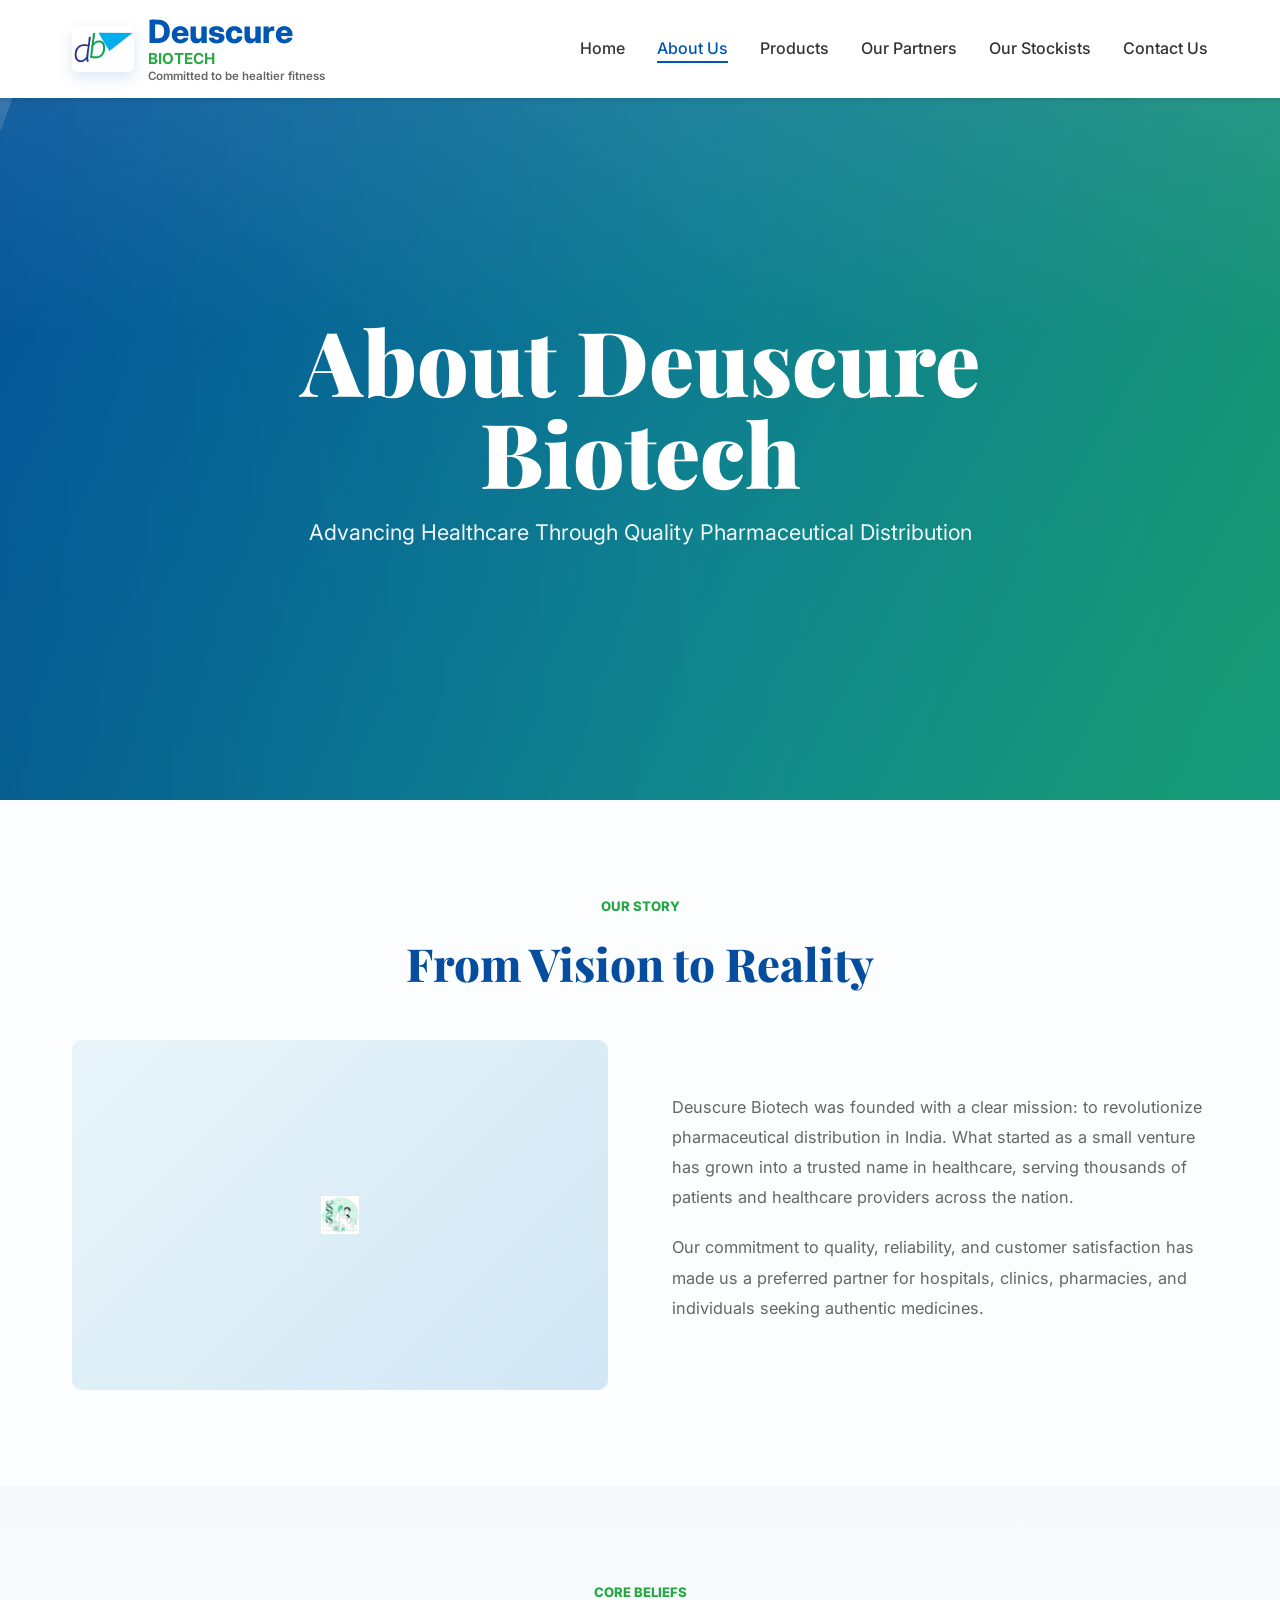
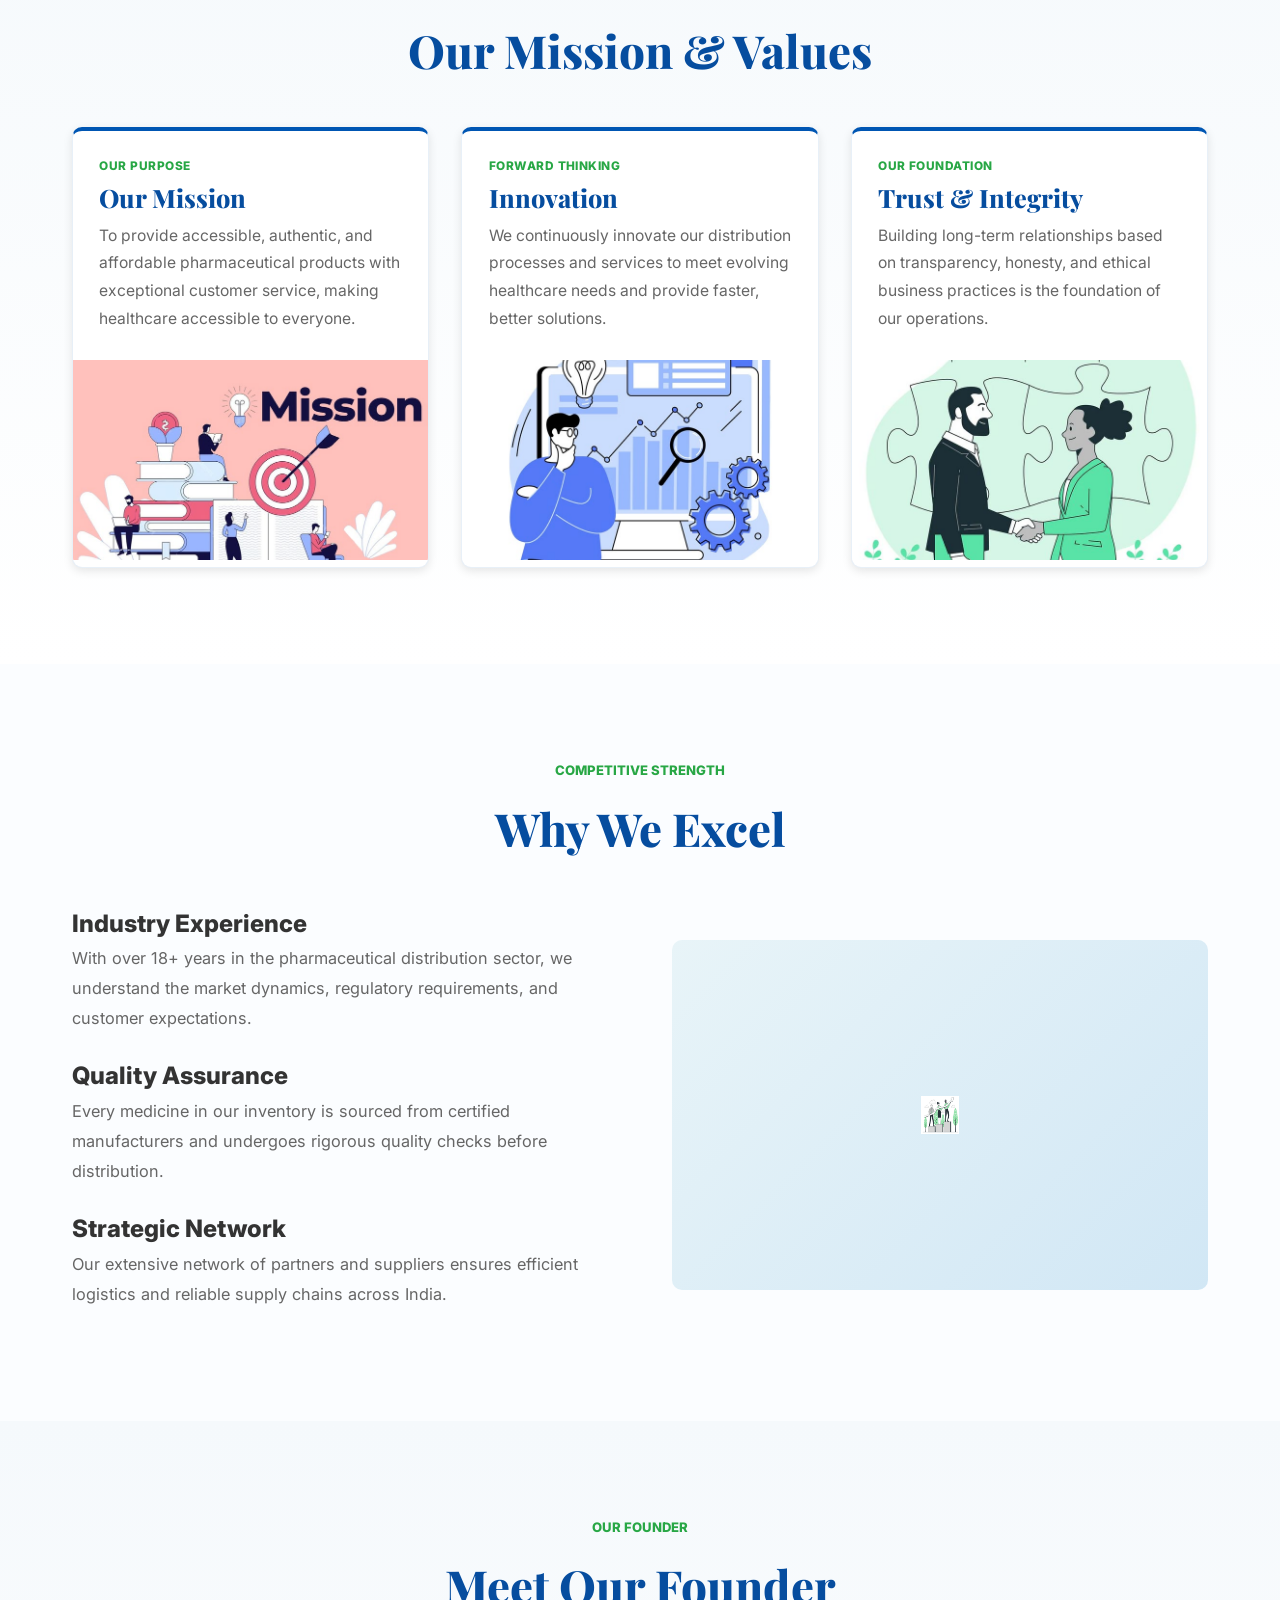
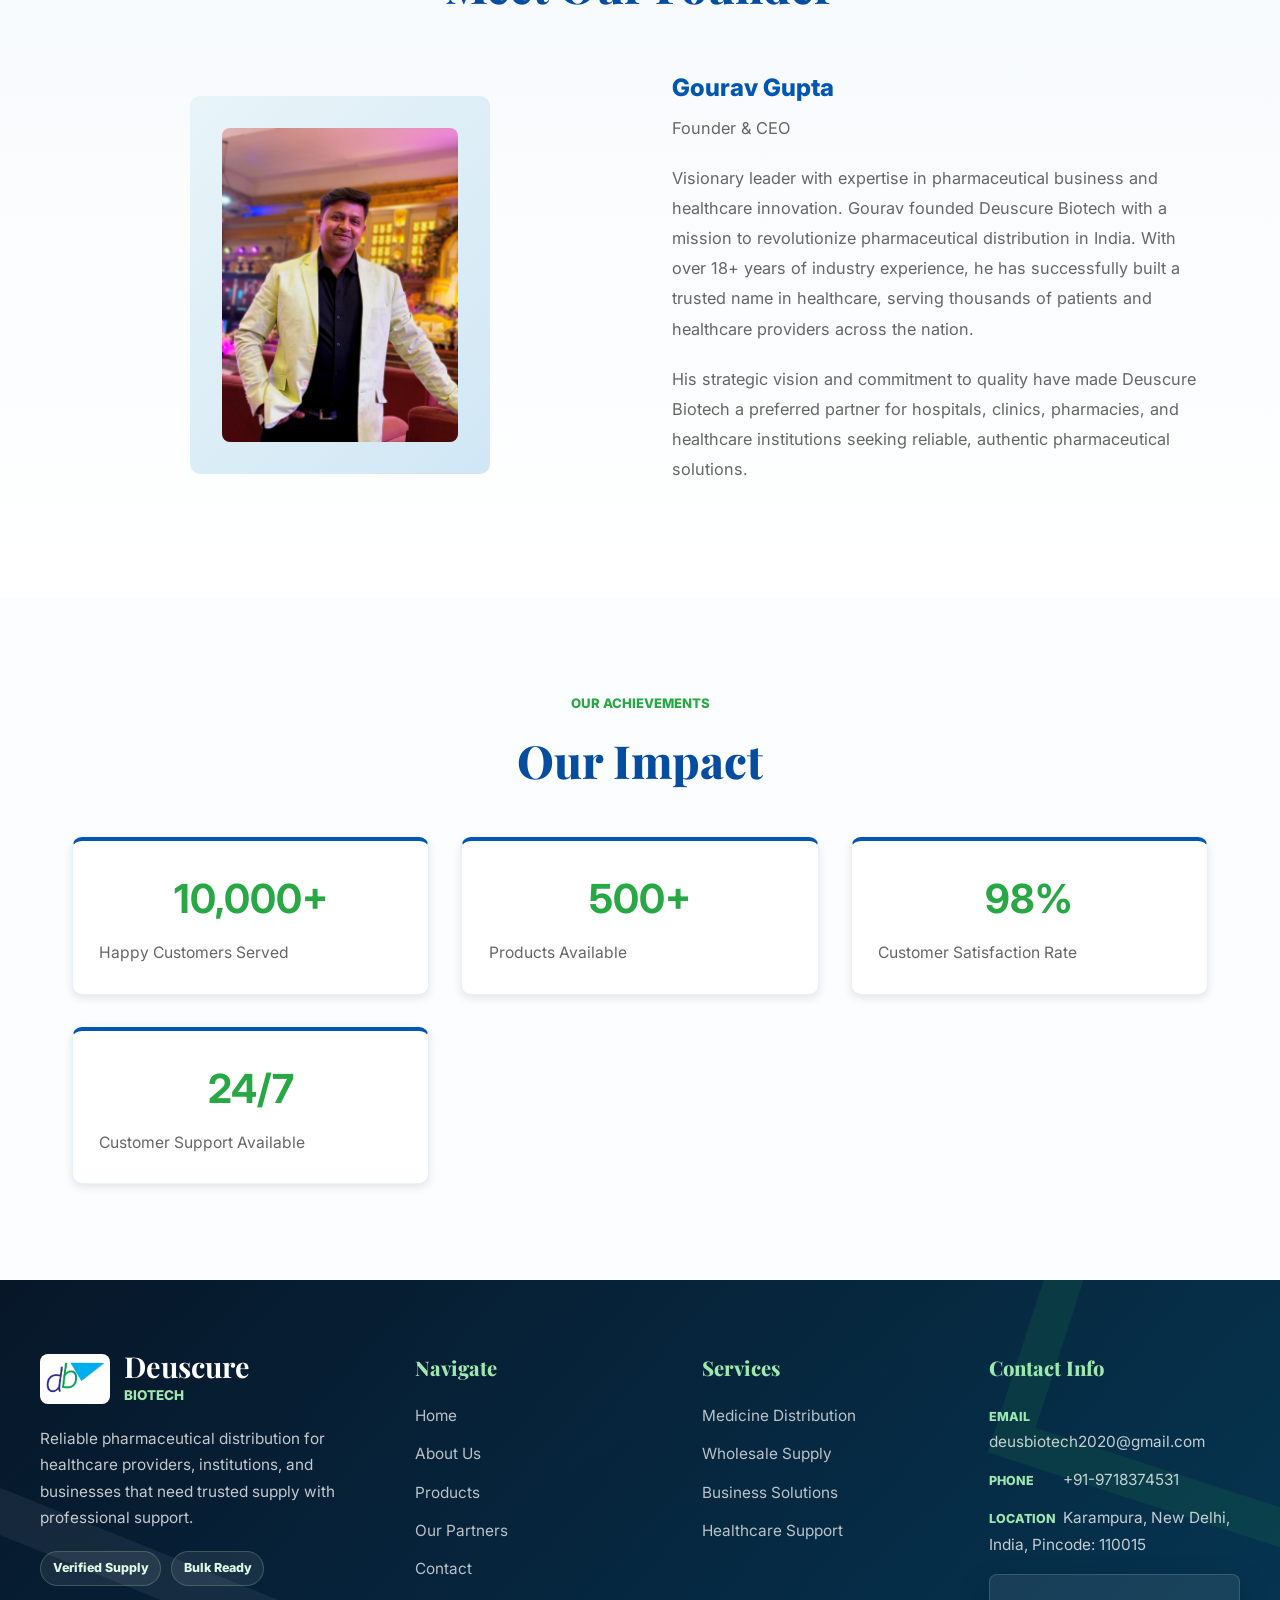
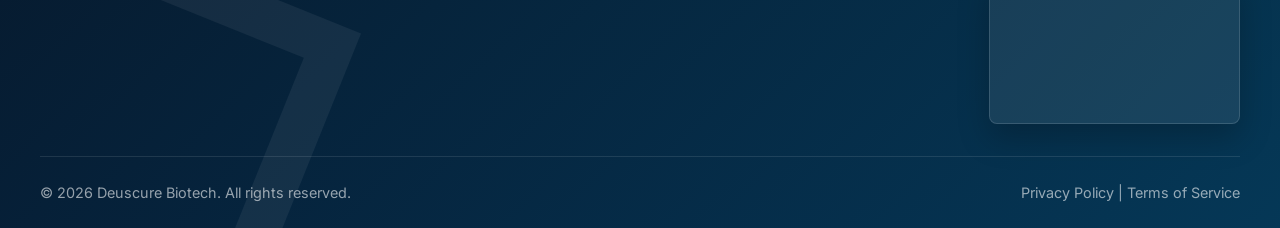
<file: about.html>
<!DOCTYPE html>
<html lang="en">
<head>
    <meta charset="UTF-8">
    <meta name="viewport" content="width=device-width, initial-scale=1.0">
    <title>About Us - Deuscure Biotech</title>
    <link rel="icon" href="IMAGES/LANDING-PAGE/favicon.ico" type="image/x-icon">
    <link rel="preconnect" href="https://fonts.googleapis.com">
    <link rel="preconnect" href="https://fonts.gstatic.com" crossorigin>
    <link href="https://fonts.googleapis.com/css2?family=Inter:wght@400;500;600;700;800;900&family=Playfair+Display:wght@700;800&display=swap" rel="stylesheet">
    <link rel="stylesheet" href="styles.css">
</head>
<body class="landing-page">
    <!-- Loading Animation -->
    <div class="splash-screen">
        <div class="splash-content">
            <div class="splash-logo-container">
                <div class="splash-logo-glow"></div>
                <div class="splash-logo">
                    <img src="IMAGES/LANDING-PAGE/Nev-bag-logo.jpeg" alt="Deuscure Biotech logo">
                </div>
            </div>
            <div class="splash-text">
                <div class="brand-name">Deuscure</div>
                <div class="brand-subtitle">Biotech</div>
            </div>
            <div class="loading-dots">
                <div class="dot"></div>
                <div class="dot"></div>
                <div class="dot"></div>
            </div>
        </div>
    </div>

    <!-- Header & Navigation -->
    <header>
        <nav class="navbar">
            <a href="index.html" class="logo landing-logo">
                <img class="nav-logo-image" src="IMAGES/LANDING-PAGE/Nev-bag-logo.jpeg" alt="Deuscure Biotech logo">
                <span class="brand-wordmark">
                    <span class="brand-main">Deuscure</span>
                    <span class="brand-sub">Biotech</span>
                    <span class="brand-tagline">Committed to be healtier fitness</span>
                </span>
            </a>
            <ul>
                <li><a href="index.html" class="nav-link">Home</a></li>
                <li><a href="about.html" class="nav-link">About Us</a></li>
                <li><a href="products.html" class="nav-link">Products</a></li>
                <li><a href="partners.html" class="nav-link">Our Partners</a></li>
                <li><a href="stockits.html" class="nav-link">Our Stockists</a></li>
                <li><a href="contact.html" class="nav-link">Contact Us</a></li>
            </ul>
            <button class="mobile-toggle">☰</button>
        </nav>
    </header>

    <!-- Hero Section -->
    <section class="hero landing-hero">
        <div class="hero-content">
            <h1>About Deuscure Biotech</h1>
            <p>Advancing Healthcare Through Quality Pharmaceutical Distribution</p>
        </div>
    </section>

    <!-- Company Info Section -->
    <section class="container landing-section">
        <p class="section-eyebrow">Our Story</p>
        <h2 class="section-title">From Vision to Reality</h2>
        <div class="about-grid landing-trust-grid" style="margin-top: 2.5rem;">
            <div class="about-image">
                <img src="IMAGES/ABOUT-US/Our Story.jpg" alt="Our Story - Deuscure Biotech journey", width="38vh", height="38vh">
            </div>
            <div class="about-content">
                <p>Deuscure Biotech was founded with a clear mission: to revolutionize pharmaceutical distribution in India. What started as a small venture has grown into a trusted name in healthcare, serving thousands of patients and healthcare providers across the nation.</p>
                <p style="margin-top: 1.25rem;">Our commitment to quality, reliability, and customer satisfaction has made us a preferred partner for hospitals, clinics, pharmacies, and individuals seeking authentic medicines.</p>
            </div>
        </div>
    </section>

    <!-- Mission & Values Section -->
    <section class="landing-muted-section">
        <div class="container landing-section">
            <p class="section-eyebrow">Core Beliefs</p>
            <h2 class="section-title">Our Mission & Values</h2>
            
            <div class="cards-grid landing-services-grid" style="margin-top: 2.5rem;">
                <div class="card service-card">
                    <div class="card-body">
                        <p class="service-label">Our Purpose</p>
                        <h3 class="card-title">Our Mission</h3>
                        <p class="card-text">To provide accessible, authentic, and affordable pharmaceutical products with exceptional customer service, making healthcare accessible to everyone.</p>
                    </div>
                    <img src="IMAGES/ABOUT-US/Our Mission.jpeg" alt="Our Mission" style="width: 100%; height: 200px; object-fit: cover; margin-top: auto;">
                </div>

                <div class="card service-card">
                    <div class="card-body">
                        <p class="service-label">Forward Thinking</p>
                        <h3 class="card-title">Innovation</h3>
                        <p class="card-text">We continuously innovate our distribution processes and services to meet evolving healthcare needs and provide faster, better solutions.</p>
                    </div>
                    <img src="IMAGES/ABOUT-US/Innovation.jpg" alt="Innovation" style="width: 100%; height: 200px; object-fit: cover; margin-top: auto;">
                </div>

                <div class="card service-card">
                    <div class="card-body">
                        <p class="service-label">Our Foundation</p>
                        <h3 class="card-title">Trust & Integrity</h3>
                        <p class="card-text">Building long-term relationships based on transparency, honesty, and ethical business practices is the foundation of our operations.</p>
                    </div>
                    <img src="IMAGES/ABOUT-US/Trust & Integrity.jpg" alt="Trust & Integrity" style="width: 100%; height: 200px; object-fit: cover; margin-top: auto;">
                </div>
            </div>
        </div>
    </section>

    <!-- Company Details Section -->
    <section class="container landing-section">
        <p class="section-eyebrow">Competitive Strength</p>
        <h2 class="section-title">Why We Excel</h2>
        <div class="about-grid landing-trust-grid" style="margin-top: 2.5rem;">
            <div class="about-content">
                <h3>Industry Experience</h3>
                <p>With over 18+ years in the pharmaceutical distribution sector, we understand the market dynamics, regulatory requirements, and customer expectations.</p>
                
                <h3 style="margin-top: 1.5rem;">Quality Assurance</h3>
                <p>Every medicine in our inventory is sourced from certified manufacturers and undergoes rigorous quality checks before distribution.</p>
                
                <h3 style="margin-top: 1.5rem;">Strategic Network</h3>
                <p>Our extensive network of partners and suppliers ensures efficient logistics and reliable supply chains across India.</p>
            </div>
            <div class="about-image">
                <img src="IMAGES/ABOUT-US/Competitive Strength.jpg" alt="Competitive Strength - Why We Excel", width="38vh", height="38vh">
            </div>
        </div>
    </section>

    <!-- Team Section -->
    <section class="landing-muted-section">
        <div class="container landing-section">
            <p class="section-eyebrow">Our Founder</p>
            <h2 class="section-title">Meet Our Founder</h2>
            
            <div class="about-grid landing-trust-grid" style="margin-top: 3rem;">
                <div class="founder-image">
                    <img src="IMAGES/ABOUT-US/Founder-Pic.JPG" alt="Gourav Gupta - Founder & CEO">
                </div>
                <div class="about-content">
                    <h3 class="member-name">Gourav Gupta</h3>
                    <p class="member-role">Founder & CEO</p>
                    <p style="margin-top: 1.25rem;">Visionary leader with expertise in pharmaceutical business and healthcare innovation. Gourav founded Deuscure Biotech with a mission to revolutionize pharmaceutical distribution in India. With over 18+ years of industry experience, he has successfully built a trusted name in healthcare, serving thousands of patients and healthcare providers across the nation.</p>
                    <p style="margin-top: 1.25rem;">His strategic vision and commitment to quality have made Deuscure Biotech a preferred partner for hospitals, clinics, pharmacies, and healthcare institutions seeking reliable, authentic pharmaceutical solutions.</p>
                </div>
            </div>
        </div>
    </section>

    <!-- Company Stats Section -->
    <section class="container landing-section">
        <p class="section-eyebrow">Our Achievements</p>
        <h2 class="section-title">Our Impact</h2>
        <div class="cards-grid landing-services-grid" style="margin-top: 2.5rem; text-align: center;">
            <div class="card service-card">
                <div class="card-body">
                    <h2 style="font-size: 2.5rem; color: var(--secondary-color); margin-bottom: 0.5rem;">10,000+</h2>
                    <p class="card-text">Happy Customers Served</p>
                </div>
            </div>

            <div class="card service-card">
                <div class="card-body">
                    <h2 style="font-size: 2.5rem; color: var(--secondary-color); margin-bottom: 0.5rem;">500+</h2>
                    <p class="card-text">Products Available</p>
                </div>
            </div>

            <div class="card service-card">
                <div class="card-body">
                    <h2 style="font-size: 2.5rem; color: var(--secondary-color); margin-bottom: 0.5rem;">98%</h2>
                    <p class="card-text">Customer Satisfaction Rate</p>
                </div>
            </div>

            <div class="card service-card">
                <div class="card-body">
                    <h2 style="font-size: 2.5rem; color: var(--secondary-color); margin-bottom: 0.5rem;">24/7</h2>
                    <p class="card-text">Customer Support Available</p>
                </div>
            </div>
        </div>
    </section>

    <!-- Footer -->
    <footer class="landing-footer">
        <div class="footer-content">
            <div class="footer-section footer-brand-section">
                <div class="footer-brand">
                    <img src="IMAGES/LANDING-PAGE/Nev-bag-logo.jpeg" alt="Deuscure Biotech logo">
                    <div>
                        <strong>Deuscure</strong>
                        <span>Biotech</span>
                    </div>
                </div>
                <p>Reliable pharmaceutical distribution for healthcare providers, institutions, and businesses that need trusted supply with professional support.</p>
                <div class="footer-badges">
                    <span>Verified Supply</span>
                    <span>Bulk Ready</span>
                </div>
            </div>
            <div class="footer-section">
                <h4>Navigate</h4>
                <ul>
                    <li><a href="index.html">Home</a></li>
                    <li><a href="about.html">About Us</a></li>
                    <li><a href="products.html">Products</a></li>
                    <li><a href="partners.html">Our Partners</a></li>
                    <li><a href="contact.html">Contact</a></li>
                </ul>
            </div>
            <div class="footer-section">
                <h4>Services</h4>
                <ul>
                    <li><a href="products.html">Medicine Distribution</a></li>
                    <li><a href="products.html">Wholesale Supply</a></li>
                    <li><a href="contact.html">Business Solutions</a></li>
                    <li><a href="contact.html">Healthcare Support</a></li>
                </ul>
            </div>
            <div class="footer-section">
                <h4>Contact Info</h4>
                <p><span>Email</span> deusbiotech2020@gmail.com</p>
                <p><span>Phone</span> +91-9718374531</p>
                <p><span>Location</span> Karampura, New Delhi, India, Pincode: 110015</p>
                <div class="footer-map">
                    <iframe
                        title="Deuscure Biotech location map"
                        src="https://www.google.com/maps?q=Karampura,%20New%20Delhi,%20India%20110015&output=embed"
                        loading="lazy"
                        referrerpolicy="no-referrer-when-downgrade">
                    </iframe>
                </div>
            </div>
        </div>
        <div class="footer-bottom">
            <p>&copy; 2026 Deuscure Biotech. All rights reserved.</p>
            <p>Privacy Policy | Terms of Service</p>
        </div>
    </footer>

    <script src="main.js"></script>
</body>
</html>
</file>
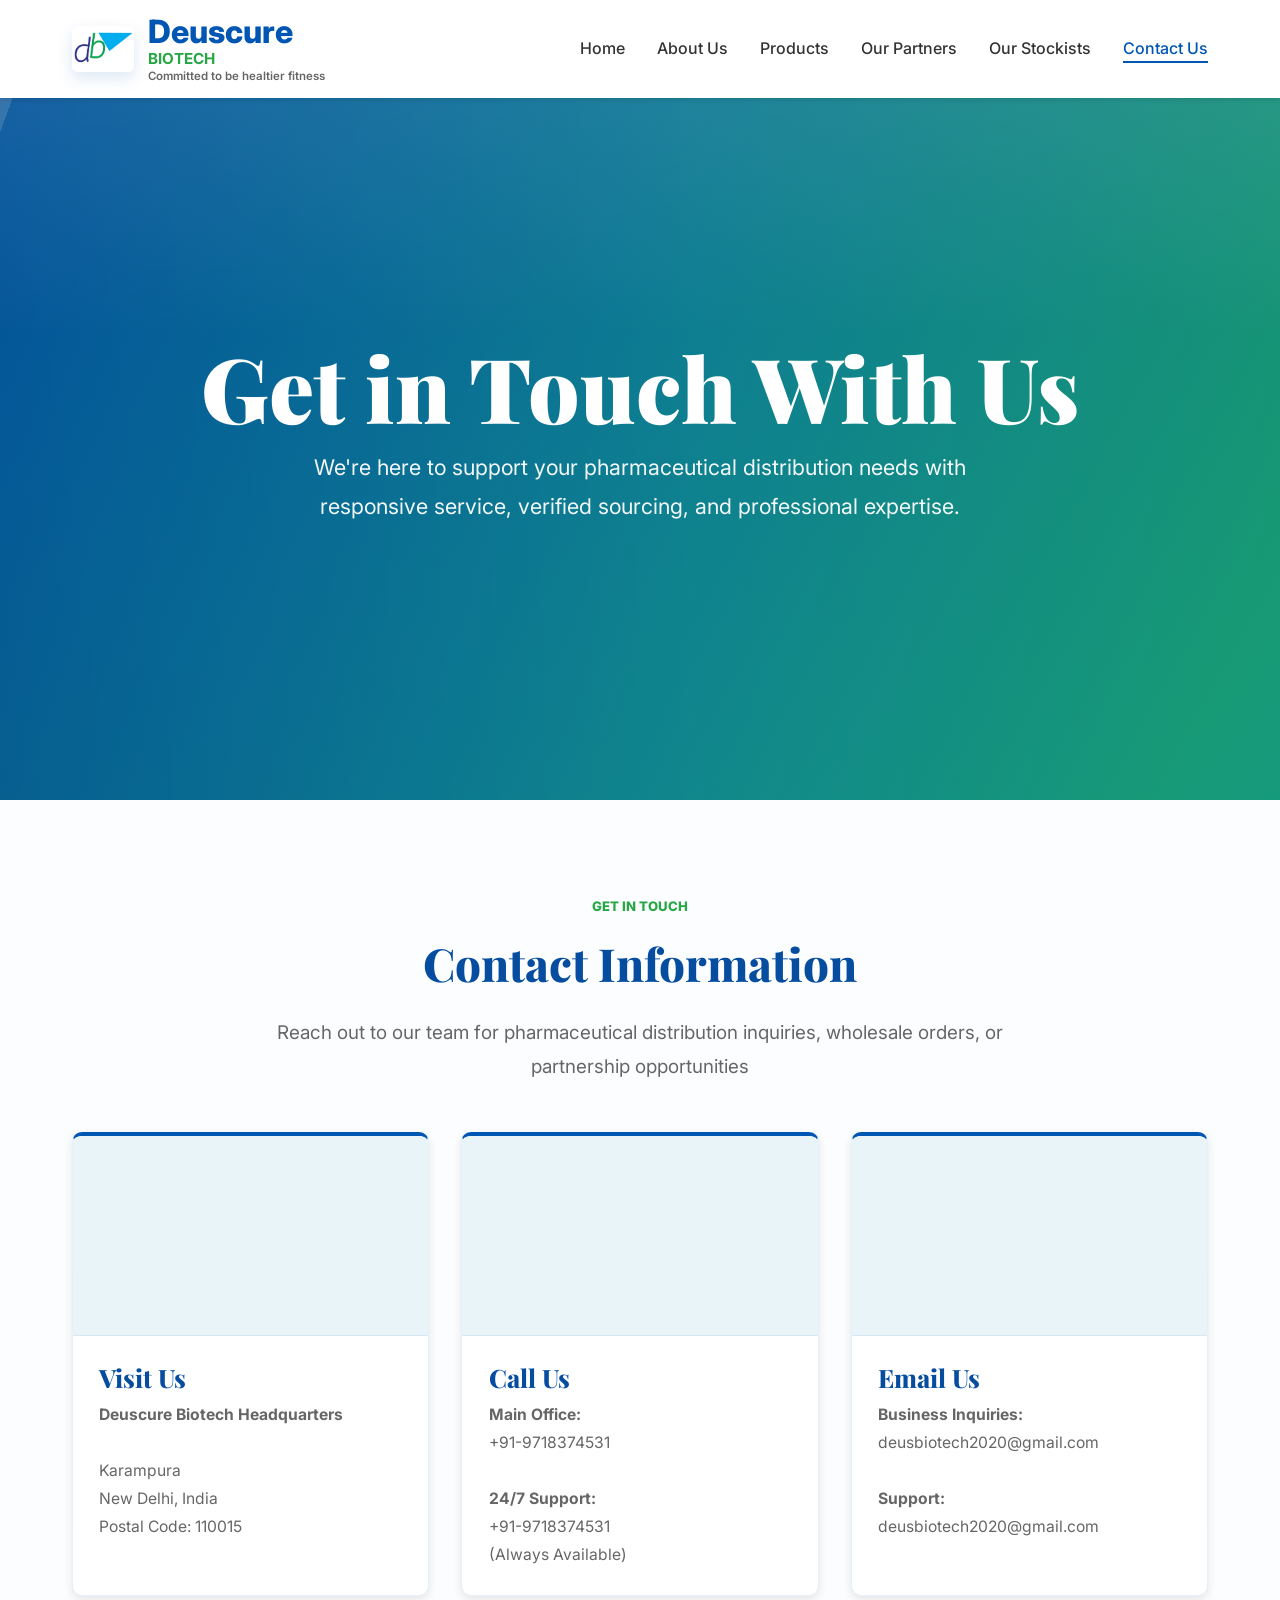
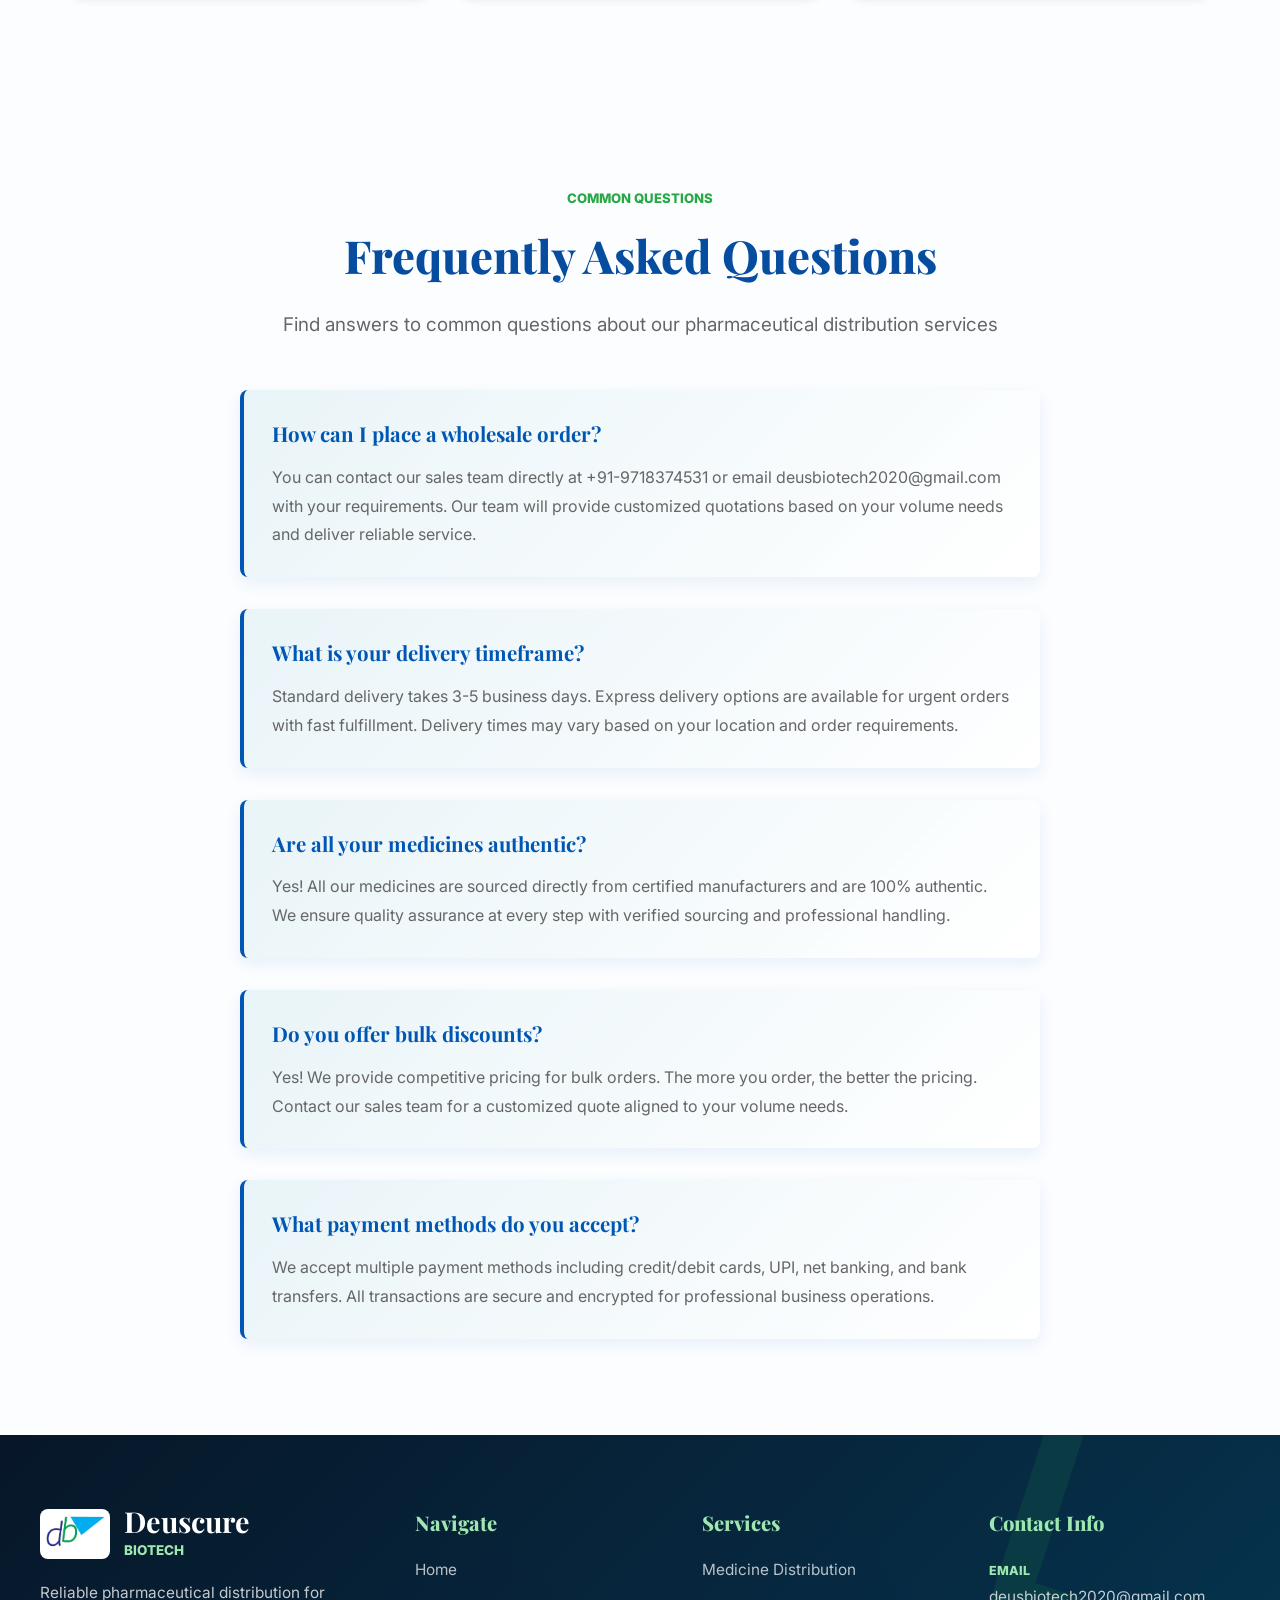
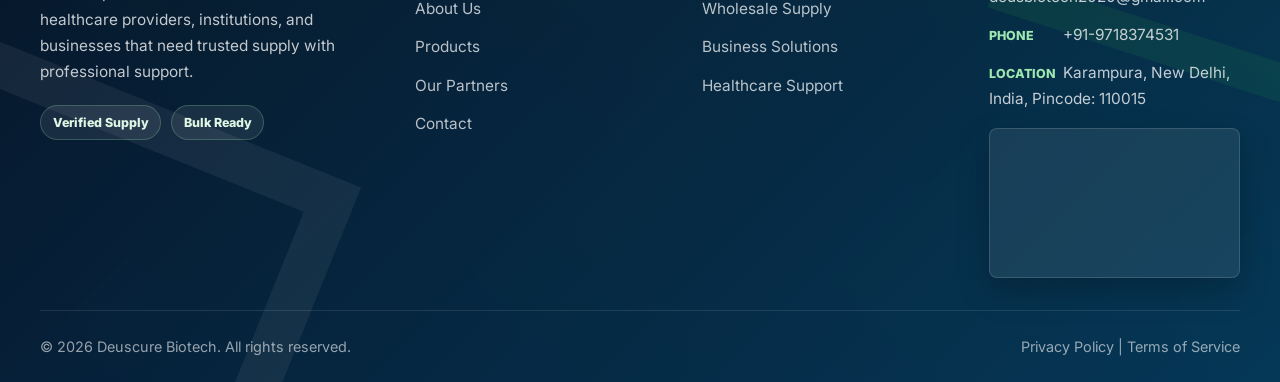
<file: contact.html>
<!DOCTYPE html>
<html lang="en">
<head>
    <meta charset="UTF-8">
    <meta name="viewport" content="width=device-width, initial-scale=1.0">
    <title>Contact Us - Deuscure Biotech</title>
    <link rel="icon" href="IMAGES/LANDING-PAGE/favicon.ico" type="image/x-icon">
    <link rel="preconnect" href="https://fonts.googleapis.com">
    <link rel="preconnect" href="https://fonts.gstatic.com" crossorigin>
    <link href="https://fonts.googleapis.com/css2?family=Inter:wght@400;500;600;700;800;900&family=Playfair+Display:wght@700;800&display=swap" rel="stylesheet">
    <link rel="stylesheet" href="styles.css">
</head>
<body class="landing-page">
    <!-- Loading Animation -->
    <div class="splash-screen">
        <div class="splash-content">
            <div class="splash-logo-container">
                <div class="splash-logo-glow"></div>
                <div class="splash-logo">
                    <img src="IMAGES/LANDING-PAGE/Nev-bag-logo.jpeg" alt="Deuscure Biotech logo">
                </div>
            </div>
            <div class="splash-text">
                <div class="brand-name">Deuscure</div>
                <div class="brand-subtitle">Biotech</div>
            </div>
            <div class="loading-dots">
                <div class="dot"></div>
                <div class="dot"></div>
                <div class="dot"></div>
            </div>
        </div>
    </div>

    <!-- Header & Navigation -->
    <header>
        <nav class="navbar">
            <a href="index.html" class="logo landing-logo">
                <img class="nav-logo-image" src="IMAGES/LANDING-PAGE/Nev-bag-logo.jpeg" alt="Deuscure Biotech logo">
                <span class="brand-wordmark">
                    <span class="brand-main">Deuscure</span>
                    <span class="brand-sub">Biotech</span>
                    <span class="brand-tagline">Committed to be healtier fitness</span>
                </span>
            </a>
            <ul>
                <li><a href="index.html" class="nav-link">Home</a></li>
                <li><a href="about.html" class="nav-link">About Us</a></li>
                <li><a href="products.html" class="nav-link">Products</a></li>
                <li><a href="partners.html" class="nav-link">Our Partners</a></li>
                <li><a href="stockits.html" class="nav-link">Our Stockists</a></li>
                <li><a href="contact.html" class="nav-link">Contact Us</a></li>
            </ul>
            <button class="mobile-toggle">☰</button>
        </nav>
    </header>

    <!-- Hero Section -->
    <section class="hero landing-hero">
        <div class="hero-content">
            <h1>Get in Touch With Us</h1>
            <p>We're here to support your pharmaceutical distribution needs with responsive service, verified sourcing, and professional expertise.</p>
        </div>
    </section>

    <!-- Contact Info Section -->
    <section class="container">
        <p class="section-eyebrow">Get in Touch</p>
        <h2 class="section-title">Contact Information</h2>
        <p class="section-subtitle">Reach out to our team for pharmaceutical distribution inquiries, wholesale orders, or partnership opportunities</p>
        
        <div class="cards-grid landing-services-grid" style="margin-top: 3rem;">
            <div class="card service-card service-card-featured">
                <div class="service-video-wrap">
                    <video class="service-video" src="IMAGES/CONTACT-US/Visit Us.mp4" autoplay muted loop playsinline preload="metadata"></video>
                </div>
                <div class="card-body">
                    <h3 class="card-title">Visit Us</h3>
                    <p class="card-text">
                        <strong>Deuscure Biotech Headquarters</strong><br><br>
                        Karampura<br>
                        New Delhi, India<br>
                        Postal Code: 110015
                    </p>
                </div>
            </div>

            <div class="card service-card service-card-featured">
                <div class="service-video-wrap">
                    <video class="service-video" src="IMAGES/CONTACT-US/Call Us.mp4" autoplay muted loop playsinline preload="metadata"></video>
                </div>
                <div class="card-body">
                    <h3 class="card-title">Call Us</h3>
                    <p class="card-text">
                        <strong>Main Office:</strong><br>
                        +91-9718374531<br><br>
                        <strong>24/7 Support:</strong><br>
                        +91-9718374531<br>
                        (Always Available)
                    </p>
                </div>
            </div>

            <div class="card service-card service-card-featured">
                <div class="service-video-wrap">
                    <video class="service-video" src="IMAGES/CONTACT-US/Email Us.mp4" autoplay muted loop playsinline preload="metadata"></video>
                </div>
                <div class="card-body">
                    <h3 class="card-title">Email Us</h3>
                    <p class="card-text">
                        <strong>Business Inquiries:</strong><br>
                        deusbiotech2020@gmail.com<br><br>
                        <strong>Support:</strong><br>
                        deusbiotech2020@gmail.com
                    </p>
                </div>
            </div>
        </div>
    </section>

    <!-- FAQ Section -->
    <section class="container">
        <p class="section-eyebrow">Common Questions</p>
        <h2 class="section-title">Frequently Asked Questions</h2>
        <p class="section-subtitle">Find answers to common questions about our pharmaceutical distribution services</p>
        
        <div style="margin-top: 3rem; max-width: 800px; margin-left: auto; margin-right: auto;">
            <div style="margin-bottom: 2rem; padding: 1.75rem; background: linear-gradient(135deg, rgba(232, 244, 248, 0.95), rgba(255, 255, 255, 0.94)); border-radius: 8px; border-left: 4px solid var(--primary-color); box-shadow: 0 6px 16px rgba(0, 86, 179, 0.08);">
                <h3 style="color: var(--primary-color); margin-bottom: 0.75rem; font-family: 'Playfair Display', Georgia, serif; font-size: 1.28rem;">How can I place a wholesale order?</h3>
                <p style="color: var(--text-light); line-height: 1.8;">You can contact our sales team directly at +91-9718374531 or email deusbiotech2020@gmail.com with your requirements. Our team will provide customized quotations based on your volume needs and deliver reliable service.</p>
            </div>

            <div style="margin-bottom: 2rem; padding: 1.75rem; background: linear-gradient(135deg, rgba(232, 244, 248, 0.95), rgba(255, 255, 255, 0.94)); border-radius: 8px; border-left: 4px solid var(--primary-color); box-shadow: 0 6px 16px rgba(0, 86, 179, 0.08);">
                <h3 style="color: var(--primary-color); margin-bottom: 0.75rem; font-family: 'Playfair Display', Georgia, serif; font-size: 1.28rem;">What is your delivery timeframe?</h3>
                <p style="color: var(--text-light); line-height: 1.8;">Standard delivery takes 3-5 business days. Express delivery options are available for urgent orders with fast fulfillment. Delivery times may vary based on your location and order requirements.</p>
            </div>

            <div style="margin-bottom: 2rem; padding: 1.75rem; background: linear-gradient(135deg, rgba(232, 244, 248, 0.95), rgba(255, 255, 255, 0.94)); border-radius: 8px; border-left: 4px solid var(--primary-color); box-shadow: 0 6px 16px rgba(0, 86, 179, 0.08);">
                <h3 style="color: var(--primary-color); margin-bottom: 0.75rem; font-family: 'Playfair Display', Georgia, serif; font-size: 1.28rem;">Are all your medicines authentic?</h3>
                <p style="color: var(--text-light); line-height: 1.8;">Yes! All our medicines are sourced directly from certified manufacturers and are 100% authentic. We ensure quality assurance at every step with verified sourcing and professional handling.</p>
            </div>

            <div style="margin-bottom: 2rem; padding: 1.75rem; background: linear-gradient(135deg, rgba(232, 244, 248, 0.95), rgba(255, 255, 255, 0.94)); border-radius: 8px; border-left: 4px solid var(--primary-color); box-shadow: 0 6px 16px rgba(0, 86, 179, 0.08);">
                <h3 style="color: var(--primary-color); margin-bottom: 0.75rem; font-family: 'Playfair Display', Georgia, serif; font-size: 1.28rem;">Do you offer bulk discounts?</h3>
                <p style="color: var(--text-light); line-height: 1.8;">Yes! We provide competitive pricing for bulk orders. The more you order, the better the pricing. Contact our sales team for a customized quote aligned to your volume needs.</p>
            </div>

            <div style="padding: 1.75rem; background: linear-gradient(135deg, rgba(232, 244, 248, 0.95), rgba(255, 255, 255, 0.94)); border-radius: 8px; border-left: 4px solid var(--primary-color); box-shadow: 0 6px 16px rgba(0, 86, 179, 0.08);">
                <h3 style="color: var(--primary-color); margin-bottom: 0.75rem; font-family: 'Playfair Display', Georgia, serif; font-size: 1.28rem;">What payment methods do you accept?</h3>
                <p style="color: var(--text-light); line-height: 1.8;">We accept multiple payment methods including credit/debit cards, UPI, net banking, and bank transfers. All transactions are secure and encrypted for professional business operations.</p>
            </div>
        </div>
    </section>

    <!-- Footer -->
    <footer class="landing-footer">
        <div class="footer-content">
            <div class="footer-section footer-brand-section">
                <div class="footer-brand">
                    <img src="IMAGES/LANDING-PAGE/Nev-bag-logo.jpeg" alt="Deuscure Biotech logo">
                    <div>
                        <strong>Deuscure</strong>
                        <span>Biotech</span>
                    </div>
                </div>
                <p>Reliable pharmaceutical distribution for healthcare providers, institutions, and businesses that need trusted supply with professional support.</p>
                <div class="footer-badges">
                    <span>Verified Supply</span>
                    <span>Bulk Ready</span>
                </div>
            </div>
            <div class="footer-section">
                <h4>Navigate</h4>
                <ul>
                    <li><a href="index.html">Home</a></li>
                    <li><a href="about.html">About Us</a></li>
                    <li><a href="products.html">Products</a></li>
                    <li><a href="partners.html">Our Partners</a></li>
                    <li><a href="contact.html">Contact</a></li>
                </ul>
            </div>
            <div class="footer-section">
                <h4>Services</h4>
                <ul>
                    <li><a href="products.html">Medicine Distribution</a></li>
                    <li><a href="products.html">Wholesale Supply</a></li>
                    <li><a href="contact.html">Business Solutions</a></li>
                    <li><a href="contact.html">Healthcare Support</a></li>
                </ul>
            </div>
            <div class="footer-section">
                <h4>Contact Info</h4>
                <p><span>Email</span> deusbiotech2020@gmail.com</p>
                <p><span>Phone</span> +91-9718374531</p>
                <p><span>Location</span> Karampura, New Delhi, India, Pincode: 110015</p>
                <div class="footer-map">
                    <iframe
                        title="Deuscure Biotech location map"
                        src="https://www.google.com/maps?q=Karampura,%20New%20Delhi,%20India%20110015&output=embed"
                        loading="lazy"
                        referrerpolicy="no-referrer-when-downgrade">
                    </iframe>
                </div>
            </div>
        </div>
        <div class="footer-bottom">
            <p>&copy; 2026 Deuscure Biotech. All rights reserved.</p>
            <p>Privacy Policy | Terms of Service</p>
        </div>
    </footer>

    <script src="main.js"></script>
    <script src="contact.js"></script>
</body>
</html>
</file>
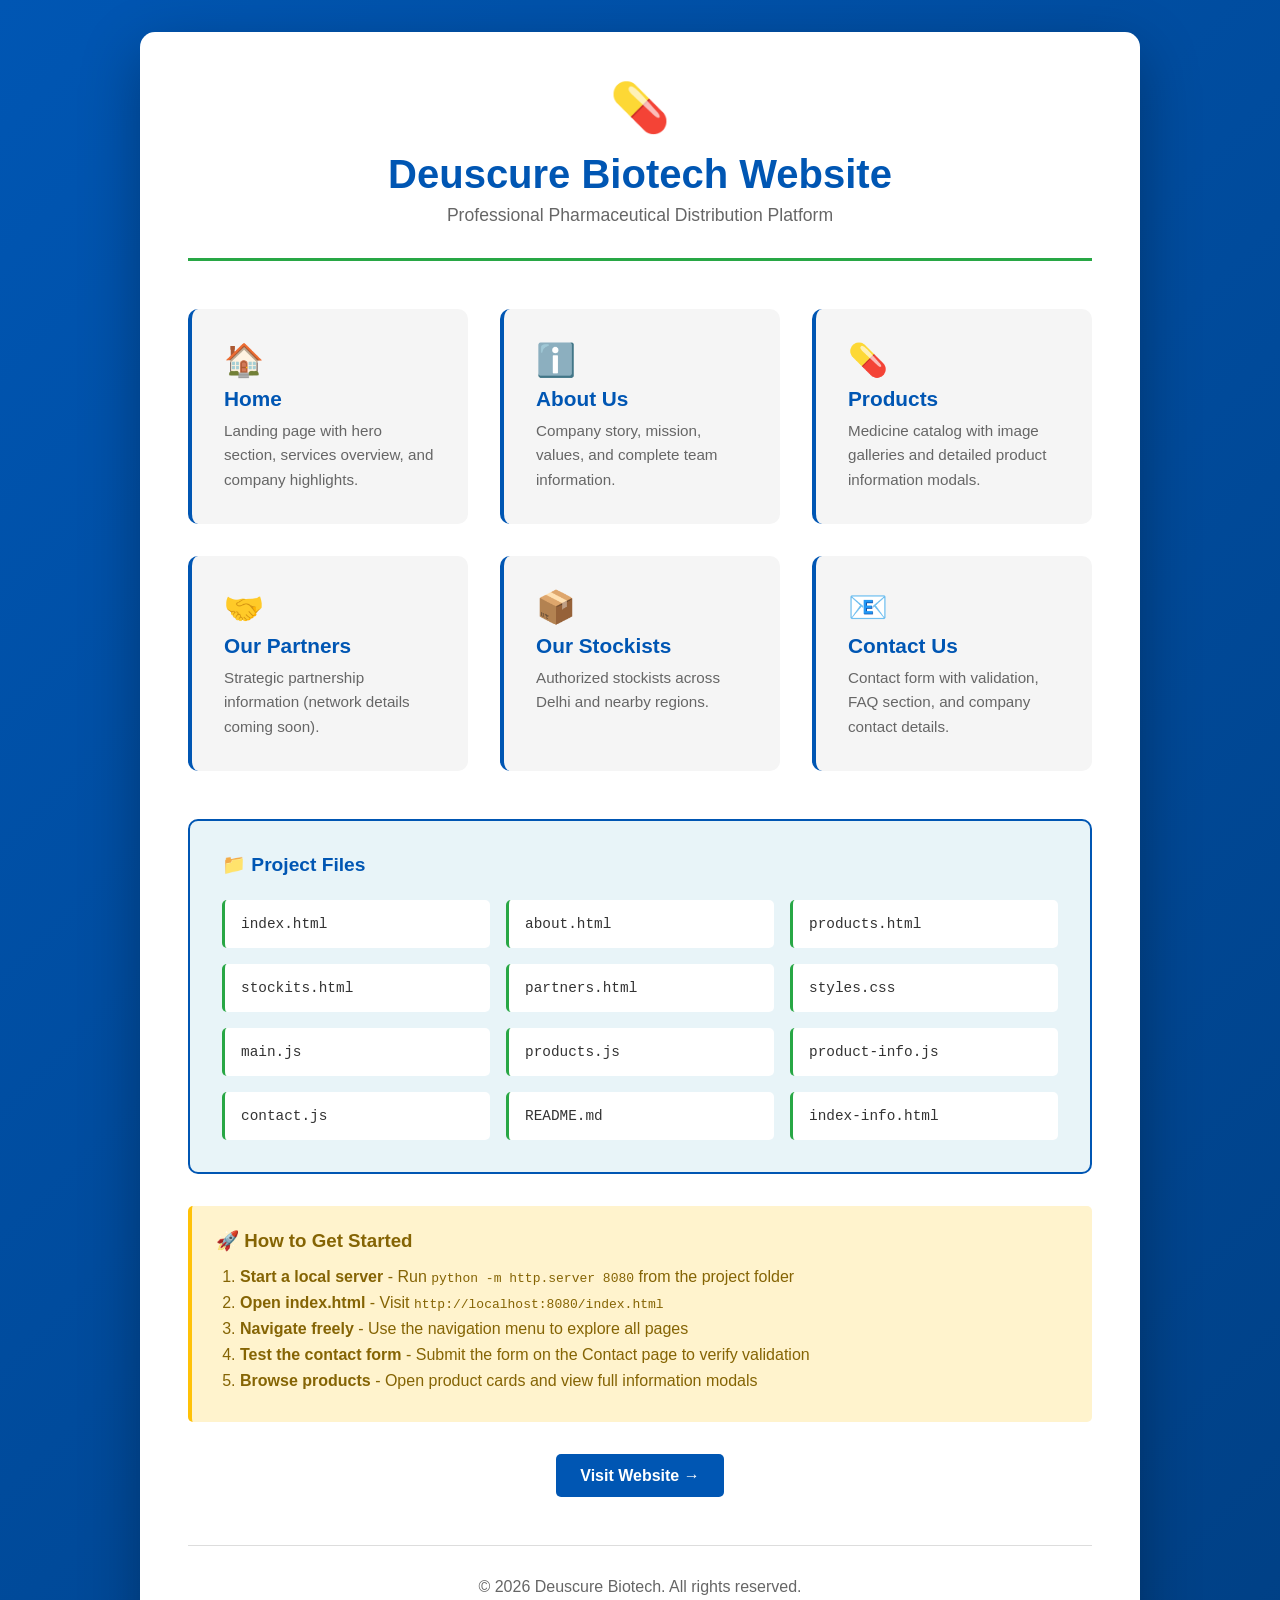
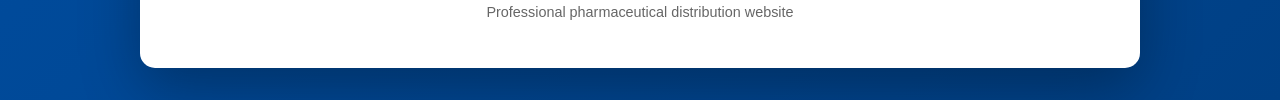
<file: index-info.html>
<!DOCTYPE html>
<html lang="en">
<head>
    <meta charset="UTF-8">
    <meta name="viewport" content="width=device-width, initial-scale=1.0">
    <title>Deuscure Biotech - Site Index</title>
    <style>
        * { margin: 0; padding: 0; box-sizing: border-box; }
        body {
            font-family: 'Segoe UI', Tahoma, Geneva, Verdana, sans-serif;
            background: linear-gradient(135deg, #0056B3, #004085);
            color: #333;
            min-height: 100vh;
            display: flex;
            align-items: center;
            justify-content: center;
            padding: 2rem;
        }
        .container {
            background: white;
            border-radius: 15px;
            box-shadow: 0 20px 60px rgba(0, 0, 0, 0.3);
            max-width: 1000px;
            width: 100%;
            padding: 3rem;
        }
        .header {
            text-align: center;
            margin-bottom: 3rem;
            border-bottom: 3px solid #28A745;
            padding-bottom: 2rem;
        }
        .header h1 {
            color: #0056B3;
            font-size: 2.5rem;
            margin-bottom: 0.5rem;
        }
        .logo-icon {
            font-size: 3rem;
            margin-bottom: 1rem;
        }
        .header p {
            color: #666;
            font-size: 1.1rem;
        }
        .pages-grid {
            display: grid;
            grid-template-columns: repeat(auto-fit, minmax(280px, 1fr));
            gap: 2rem;
            margin-bottom: 3rem;
        }
        .page-card {
            background: #F5F5F5;
            padding: 2rem;
            border-radius: 10px;
            border-left: 4px solid #0056B3;
            transition: all 0.3s ease;
            text-decoration: none;
            color: inherit;
        }
        .page-card:hover {
            transform: translateY(-5px);
            box-shadow: 0 10px 25px rgba(0, 0, 0, 0.1);
            border-left-color: #28A745;
        }
        .page-icon {
            font-size: 2rem;
            margin-bottom: 0.5rem;
        }
        .page-card h2 {
            color: #0056B3;
            margin-bottom: 0.5rem;
            font-size: 1.3rem;
        }
        .page-card p {
            color: #666;
            font-size: 0.95rem;
            line-height: 1.6;
        }
        .file-list {
            background: #E8F4F8;
            padding: 2rem;
            border-radius: 10px;
            margin-top: 2rem;
            border: 2px solid #0056B3;
        }
        .file-list h3 {
            color: #0056B3;
            margin-bottom: 1.5rem;
            font-size: 1.2rem;
        }
        .files {
            display: grid;
            grid-template-columns: repeat(auto-fit, minmax(200px, 1fr));
            gap: 1rem;
        }
        .file-item {
            background: white;
            padding: 1rem;
            border-radius: 5px;
            border-left: 3px solid #28A745;
            font-family: 'Courier New', monospace;
            font-size: 0.9rem;
            color: #333;
        }
        .instructions {
            background: #FFF3CD;
            border-left: 4px solid #FFC107;
            padding: 1.5rem;
            border-radius: 5px;
            margin-top: 2rem;
        }
        .instructions h3 {
            color: #856404;
            margin-bottom: 1rem;
        }
        .instructions ol {
            margin-left: 1.5rem;
            color: #856404;
        }
        .instructions li {
            margin-bottom: 0.5rem;
        }
        .button-group {
            display: flex;
            gap: 1rem;
            justify-content: center;
            margin-top: 2rem;
            flex-wrap: wrap;
        }
        .btn {
            padding: 0.8rem 1.5rem;
            border-radius: 5px;
            text-decoration: none;
            font-weight: 600;
            transition: all 0.3s ease;
            border: none;
            cursor: pointer;
            font-size: 1rem;
            display: inline-block;
        }
        .btn-primary {
            background: #0056B3;
            color: white;
        }
        .btn-primary:hover {
            background: #004085;
        }
        .footer {
            text-align: center;
            margin-top: 3rem;
            padding-top: 2rem;
            border-top: 1px solid #DDD;
            color: #666;
        }
    </style>
</head>
<body>
    <div class="container">
        <div class="header">
            <div class="logo-icon">💊</div>
            <h1>Deuscure Biotech Website</h1>
            <p>Professional Pharmaceutical Distribution Platform</p>
        </div>

        <div class="pages-grid">
            <a href="index.html" class="page-card">
                <div class="page-icon">🏠</div>
                <h2>Home</h2>
                <p>Landing page with hero section, services overview, and company highlights.</p>
            </a>

            <a href="about.html" class="page-card">
                <div class="page-icon">ℹ️</div>
                <h2>About Us</h2>
                <p>Company story, mission, values, and complete team information.</p>
            </a>

            <a href="products.html" class="page-card">
                <div class="page-icon">💊</div>
                <h2>Products</h2>
                <p>Medicine catalog with image galleries and detailed product information modals.</p>
            </a>

            <a href="partners.html" class="page-card">
                <div class="page-icon">🤝</div>
                <h2>Our Partners</h2>
                <p>Strategic partnership information (network details coming soon).</p>
            </a>

            <a href="stockits.html" class="page-card">
                <div class="page-icon">📦</div>
                <h2>Our Stockists</h2>
                <p>Authorized stockists across Delhi and nearby regions.</p>
            </a>

            <a href="contact.html" class="page-card">
                <div class="page-icon">📧</div>
                <h2>Contact Us</h2>
                <p>Contact form with validation, FAQ section, and company contact details.</p>
            </a>
        </div>

        <div class="file-list">
            <h3>📁 Project Files</h3>
            <div class="files">
                <div class="file-item">index.html</div>
                <div class="file-item">about.html</div>
                <div class="file-item">products.html</div>
                <div class="file-item">stockits.html</div>
                <div class="file-item">partners.html</div>
                <div class="file-item">styles.css</div>
                <div class="file-item">main.js</div>
                <div class="file-item">products.js</div>
                <div class="file-item">product-info.js</div>
                <div class="file-item">contact.js</div>
                <div class="file-item">README.md</div>
                <div class="file-item">index-info.html</div>
            </div>
        </div>

        <div class="instructions">
            <h3>🚀 How to Get Started</h3>
            <ol>
                <li><strong>Start a local server</strong> - Run <code>python -m http.server 8080</code> from the project folder</li>
                <li><strong>Open index.html</strong> - Visit <code>http://localhost:8080/index.html</code></li>
                <li><strong>Navigate freely</strong> - Use the navigation menu to explore all pages</li>
                <li><strong>Test the contact form</strong> - Submit the form on the Contact page to verify validation</li>
                <li><strong>Browse products</strong> - Open product cards and view full information modals</li>
            </ol>
        </div>

        <div class="button-group">
            <a href="index.html" class="btn btn-primary">Visit Website →</a>
        </div>

        <div class="footer">
            <p>© 2026 Deuscure Biotech. All rights reserved.</p>
            <p style="font-size: 0.9rem; margin-top: 0.5rem;">Professional pharmaceutical distribution website</p>
        </div>
    </div>
</body>
</html>
</file>
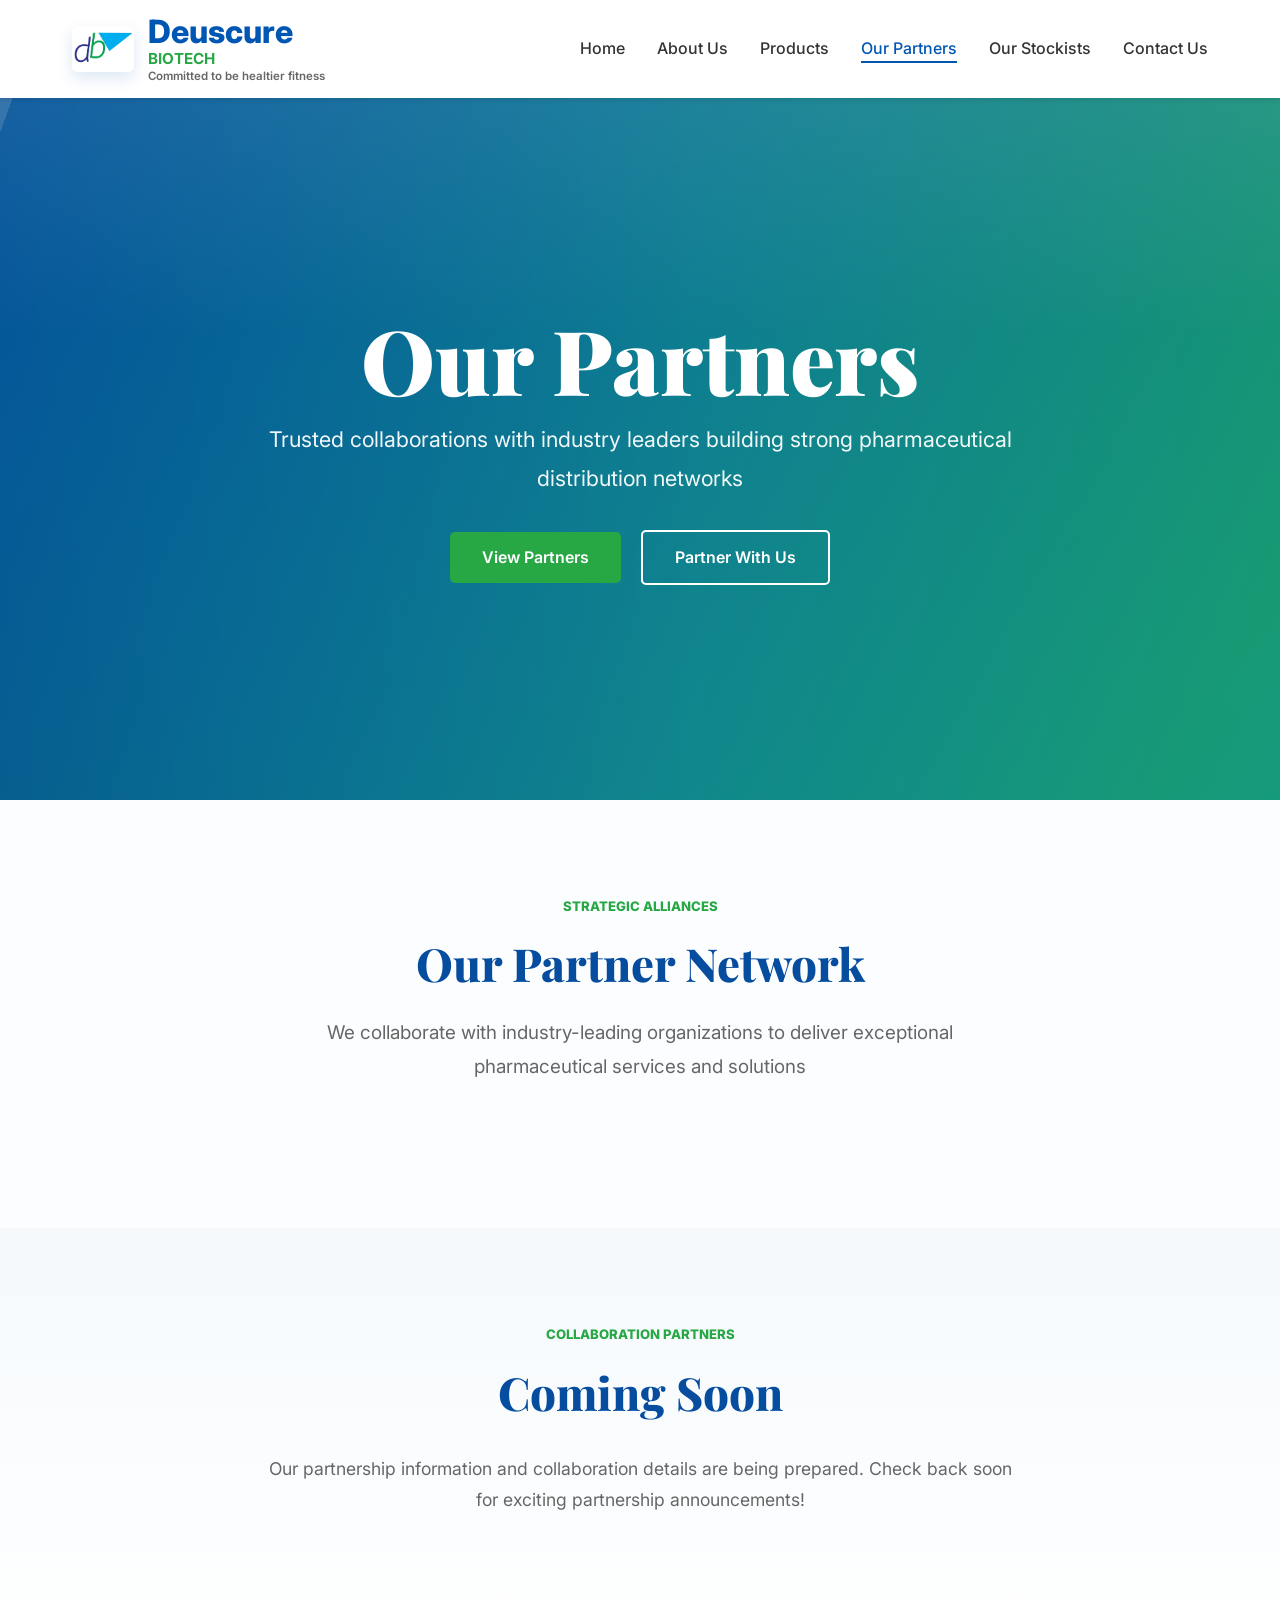
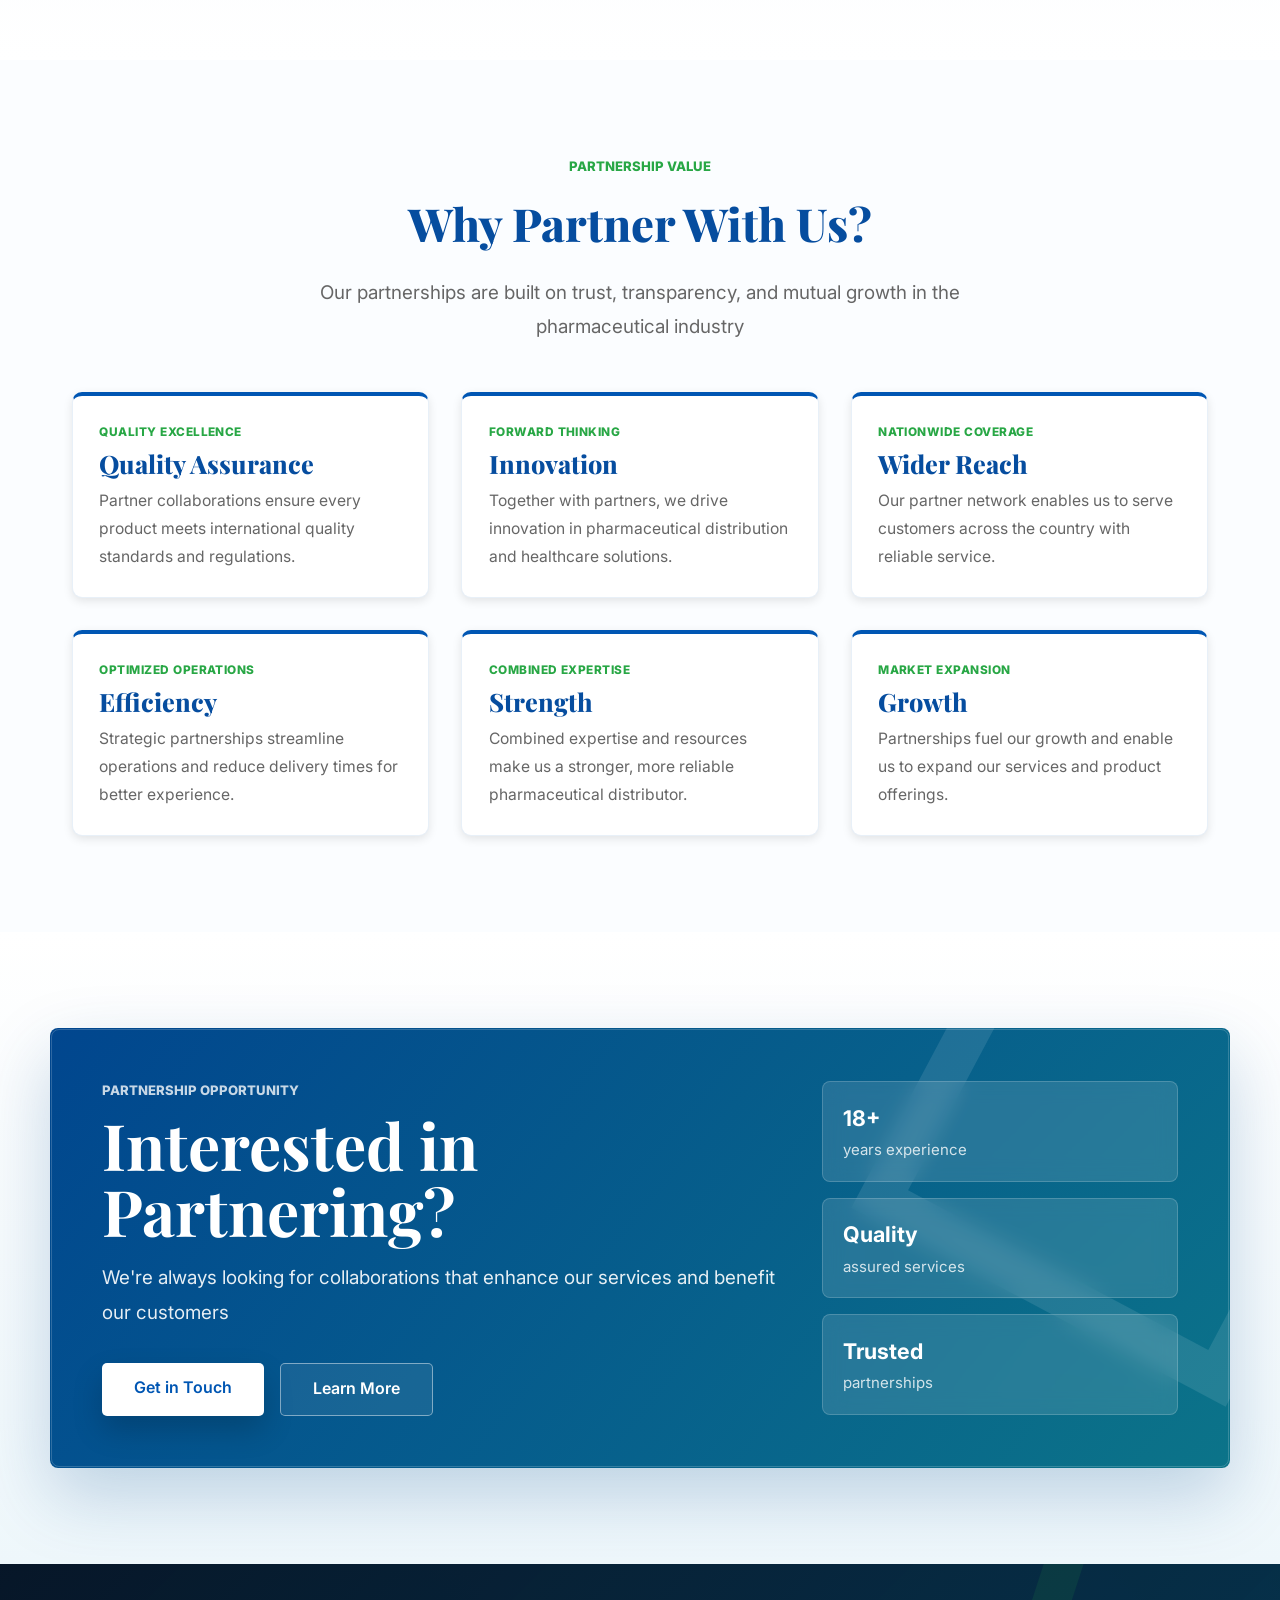
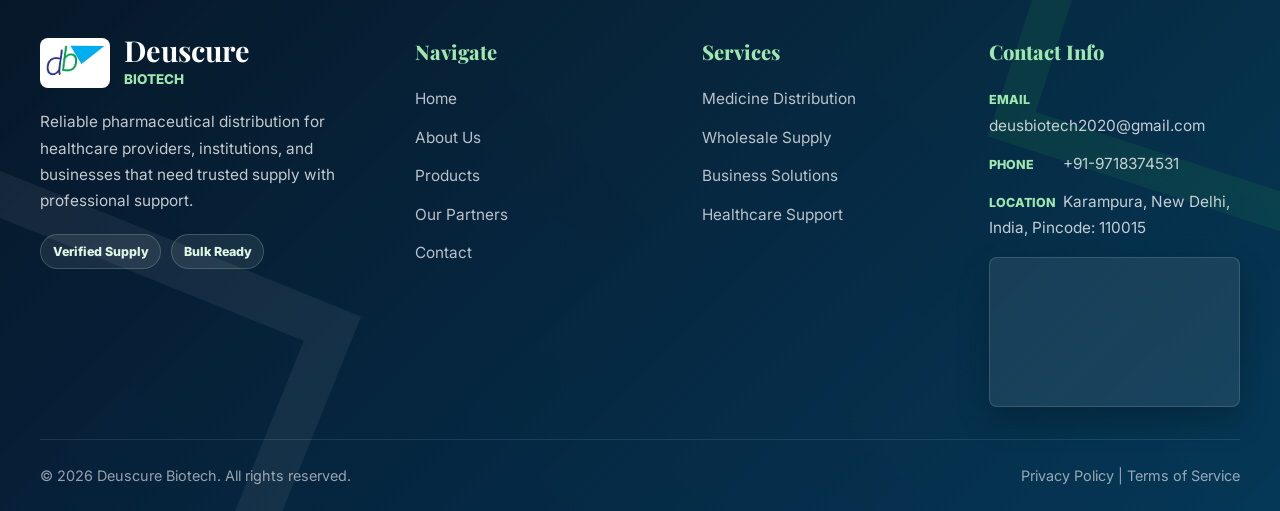
<file: partners.html>
<!DOCTYPE html>
<html lang="en">
<head>
    <meta charset="UTF-8">
    <meta name="viewport" content="width=device-width, initial-scale=1.0">
    <title>Our Partners - Deuscure Biotech</title>
    <link rel="icon" href="IMAGES/LANDING-PAGE/favicon.ico" type="image/x-icon">
    <link rel="preconnect" href="https://fonts.googleapis.com">
    <link rel="preconnect" href="https://fonts.gstatic.com" crossorigin>
    <link href="https://fonts.googleapis.com/css2?family=Inter:wght@400;500;600;700;800;900&family=Playfair+Display:wght@700;800&display=swap" rel="stylesheet">
    <link rel="stylesheet" href="styles.css">
</head>
<body class="landing-page">
    <!-- Loading Animation -->
    <div class="splash-screen">
        <div class="splash-content">
            <div class="splash-logo-container">
                <div class="splash-logo-glow"></div>
                <div class="splash-logo">
                    <img src="IMAGES/LANDING-PAGE/Nev-bag-logo.jpeg" alt="Deuscure Biotech logo">
                </div>
            </div>
            <div class="splash-text">
                <div class="brand-name">Deuscure</div>
                <div class="brand-subtitle">Biotech</div>
            </div>
            <div class="loading-dots">
                <div class="dot"></div>
                <div class="dot"></div>
                <div class="dot"></div>
            </div>
        </div>
    </div>

    <!-- Header & Navigation -->
    <header>
        <nav class="navbar">
            <a href="index.html" class="logo landing-logo">
                <img class="nav-logo-image" src="IMAGES/LANDING-PAGE/Nev-bag-logo.jpeg" alt="Deuscure Biotech logo">
                <span class="brand-wordmark">
                    <span class="brand-main">Deuscure</span>
                    <span class="brand-sub">Biotech</span>
                    <span class="brand-tagline">Committed to be healtier fitness</span>
                </span>
            </a>
            <ul>
                <li><a href="index.html" class="nav-link">Home</a></li>
                <li><a href="about.html" class="nav-link">About Us</a></li>
                <li><a href="products.html" class="nav-link">Products</a></li>
                <li><a href="partners.html" class="nav-link">Our Partners</a></li>
                <li><a href="stockits.html" class="nav-link">Our Stockists</a></li>
                <li><a href="contact.html" class="nav-link">Contact Us</a></li>
            </ul>
            <button class="mobile-toggle">☰</button>
        </nav>
    </header>

    <!-- Hero Section -->
    <section class="hero landing-hero">
        <div class="hero-content">
            <h1>Our Partners</h1>
            <p>Trusted collaborations with industry leaders building strong pharmaceutical distribution networks</p>
            <div style="margin-top: 2rem;">
                <a href="#partners-network" class="btn btn-primary">View Partners</a>
                <a href="contact.html" class="btn btn-outline" style="margin-left: 1rem;">Partner With Us</a>
            </div>
        </div>
    </section>

    <!-- Partner Intro Section -->
    <section class="container landing-section">
        <p class="section-eyebrow">Strategic Alliances</p>
        <h2 class="section-title">Our Partner Network</h2>
        <p class="section-subtitle">We collaborate with industry-leading organizations to deliver exceptional pharmaceutical services and solutions</p>
    </section>

    <!-- Partners Grid Section -->
    <section class="landing-muted-section" id="partners-network">
        <div class="container landing-section">
            <p class="section-eyebrow">Collaboration Partners</p>
            <h2 class="section-title">Coming Soon</h2>
            <p class="section-subtitle" style="font-size: 1.1rem; margin-top: 1.5rem;">Our partnership information and collaboration details are being prepared. Check back soon for exciting partnership announcements!</p>
        </div>
    </section>

    <!-- Partner Benefits Section -->
    <section class="container landing-section">
        <p class="section-eyebrow">Partnership Value</p>
        <h2 class="section-title">Why Partner With Us?</h2>
        <p class="section-subtitle">Our partnerships are built on trust, transparency, and mutual growth in the pharmaceutical industry</p>
        
        <div class="cards-grid landing-services-grid" style="margin-top: 2.5rem;">
            <div class="card service-card">
                <div class="card-body">
                    <p class="service-label">Quality Excellence</p>
                    <h3 class="card-title">Quality Assurance</h3>
                    <p class="card-text">Partner collaborations ensure every product meets international quality standards and regulations.</p>
                </div>
            </div>

            <div class="card service-card">
                <div class="card-body">
                    <p class="service-label">Forward Thinking</p>
                    <h3 class="card-title">Innovation</h3>
                    <p class="card-text">Together with partners, we drive innovation in pharmaceutical distribution and healthcare solutions.</p>
                </div>
            </div>

            <div class="card service-card">
                <div class="card-body">
                    <p class="service-label">Nationwide Coverage</p>
                    <h3 class="card-title">Wider Reach</h3>
                    <p class="card-text">Our partner network enables us to serve customers across the country with reliable service.</p>
                </div>
            </div>

            <div class="card service-card">
                <div class="card-body">
                    <p class="service-label">Optimized Operations</p>
                    <h3 class="card-title">Efficiency</h3>
                    <p class="card-text">Strategic partnerships streamline operations and reduce delivery times for better experience.</p>
                </div>
            </div>

            <div class="card service-card">
                <div class="card-body">
                    <p class="service-label">Combined Expertise</p>
                    <h3 class="card-title">Strength</h3>
                    <p class="card-text">Combined expertise and resources make us a stronger, more reliable pharmaceutical distributor.</p>
                </div>
            </div>

            <div class="card service-card">
                <div class="card-body">
                    <p class="service-label">Market Expansion</p>
                    <h3 class="card-title">Growth</h3>
                    <p class="card-text">Partnerships fuel our growth and enable us to expand our services and product offerings.</p>
                </div>
            </div>
        </div>
    </section>

    <!-- CTA Section -->
    <section class="landing-cta">
        <div class="cta-shell">
            <div class="cta-copy">
                <p class="section-eyebrow">Partnership Opportunity</p>
                <h2>Interested in Partnering?</h2>
                <p>We're always looking for collaborations that enhance our services and benefit our customers</p>
                <div class="cta-actions">
                    <a href="contact.html" class="btn btn-primary cta-primary">Get in Touch</a>
                    <a href="about.html" class="btn cta-secondary">Learn More</a>
                </div>
            </div>
            <div class="cta-proof-panel">
                <div>
                    <strong>18+</strong>
                    <span>years experience</span>
                </div>
                <div>
                    <strong>Quality</strong>
                    <span>assured services</span>
                </div>
                <div>
                    <strong>Trusted</strong>
                    <span>partnerships</span>
                </div>
            </div>
        </div>
    </section>

    <!-- Footer -->
    <footer class="landing-footer">
        <div class="footer-content">
            <div class="footer-section footer-brand-section">
                <div class="footer-brand">
                    <img src="IMAGES/LANDING-PAGE/Nev-bag-logo.jpeg" alt="Deuscure Biotech logo">
                    <div>
                        <strong>Deuscure</strong>
                        <span>Biotech</span>
                    </div>
                </div>
                <p>Reliable pharmaceutical distribution for healthcare providers, institutions, and businesses that need trusted supply with professional support.</p>
                <div class="footer-badges">
                    <span>Verified Supply</span>
                    <span>Bulk Ready</span>
                </div>
            </div>
            <div class="footer-section">
                <h4>Navigate</h4>
                <ul>
                    <li><a href="index.html">Home</a></li>
                    <li><a href="about.html">About Us</a></li>
                    <li><a href="products.html">Products</a></li>
                    <li><a href="partners.html">Our Partners</a></li>
                    <li><a href="contact.html">Contact</a></li>
                </ul>
            </div>
            <div class="footer-section">
                <h4>Services</h4>
                <ul>
                    <li><a href="products.html">Medicine Distribution</a></li>
                    <li><a href="products.html">Wholesale Supply</a></li>
                    <li><a href="contact.html">Business Solutions</a></li>
                    <li><a href="contact.html">Healthcare Support</a></li>
                </ul>
            </div>
            <div class="footer-section">
                <h4>Contact Info</h4>
                <p><span>Email</span> deusbiotech2020@gmail.com</p>
                <p><span>Phone</span> +91-9718374531</p>
                <p><span>Location</span> Karampura, New Delhi, India, Pincode: 110015</p>
                <div class="footer-map">
                    <iframe
                        title="Deuscure Biotech location map"
                        src="https://www.google.com/maps?q=Karampura,%20New%20Delhi,%20India%20110015&output=embed"
                        loading="lazy"
                        referrerpolicy="no-referrer-when-downgrade">
                    </iframe>
                </div>
            </div>
        </div>
        <div class="footer-bottom">
            <p>&copy; 2026 Deuscure Biotech. All rights reserved.</p>
            <p>Privacy Policy | Terms of Service</p>
        </div>
    </footer>

    <script src="main.js"></script>
</body>
</html>
</file>
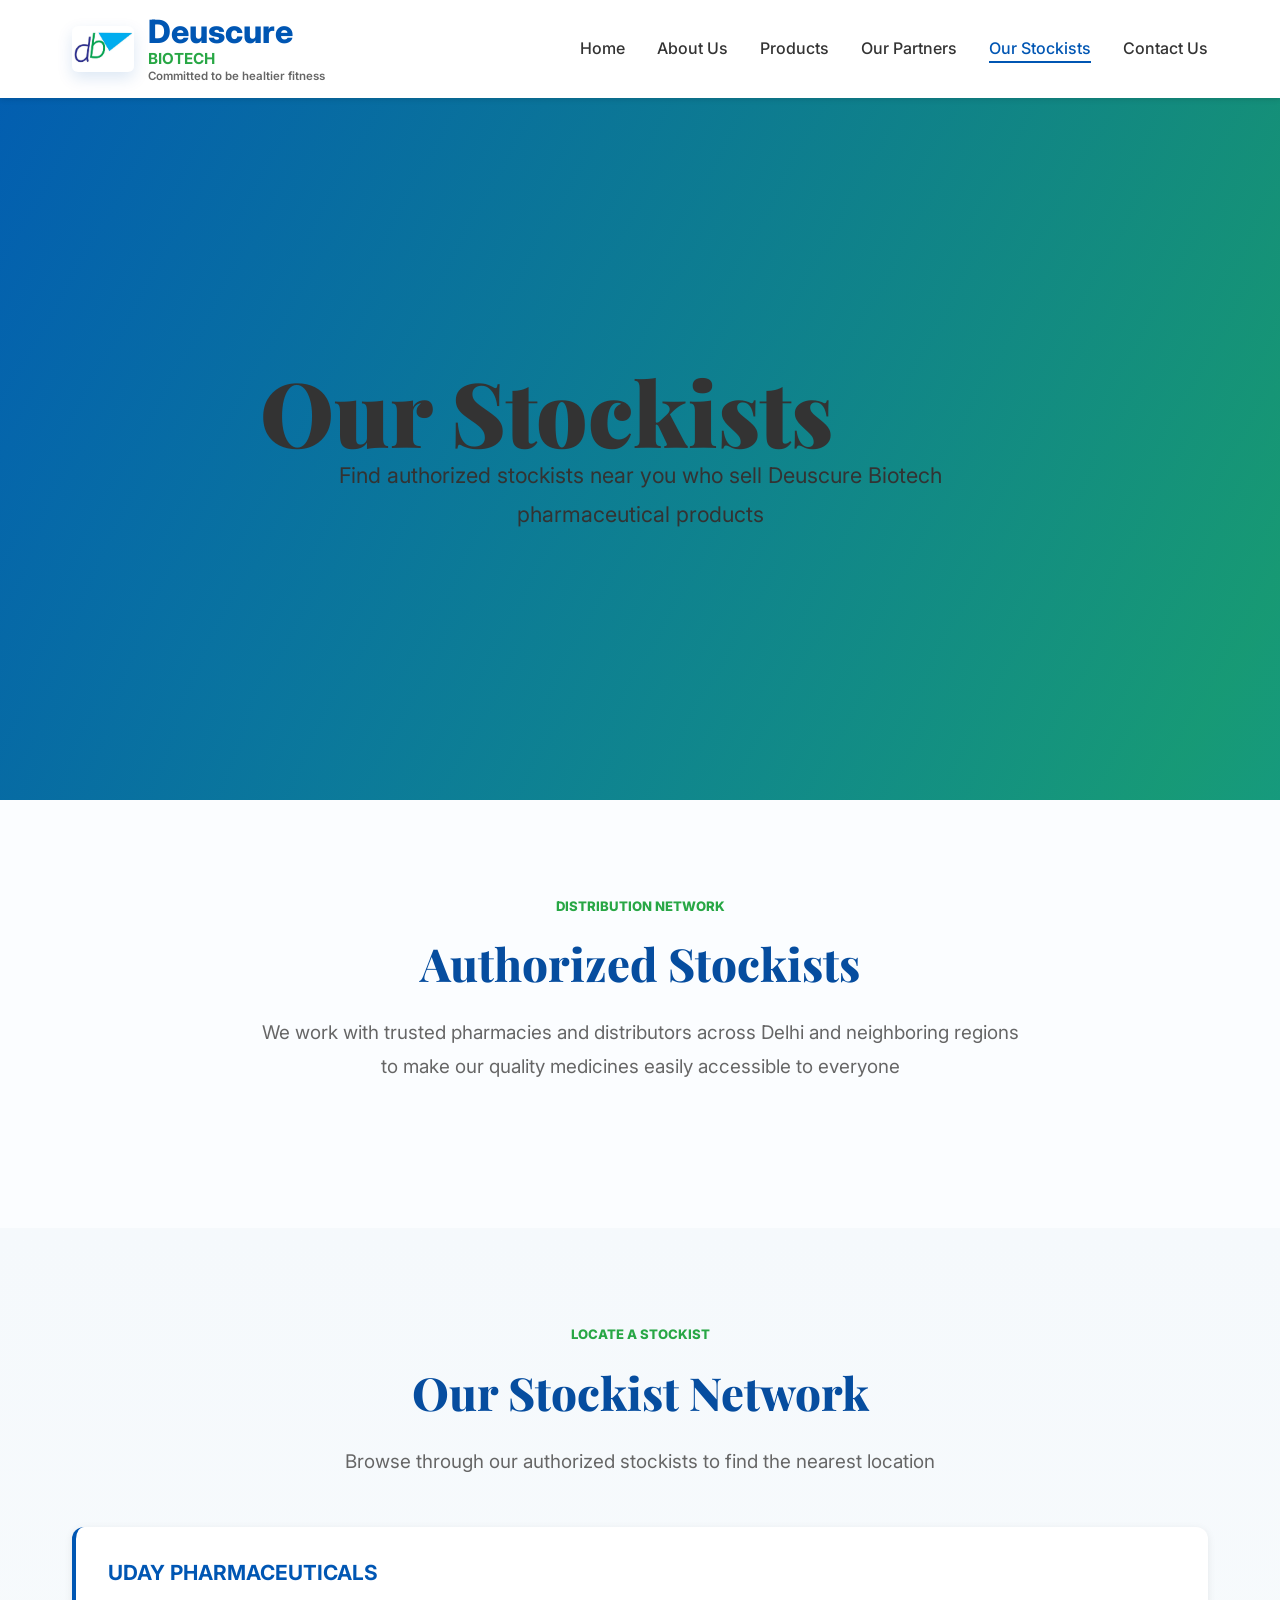
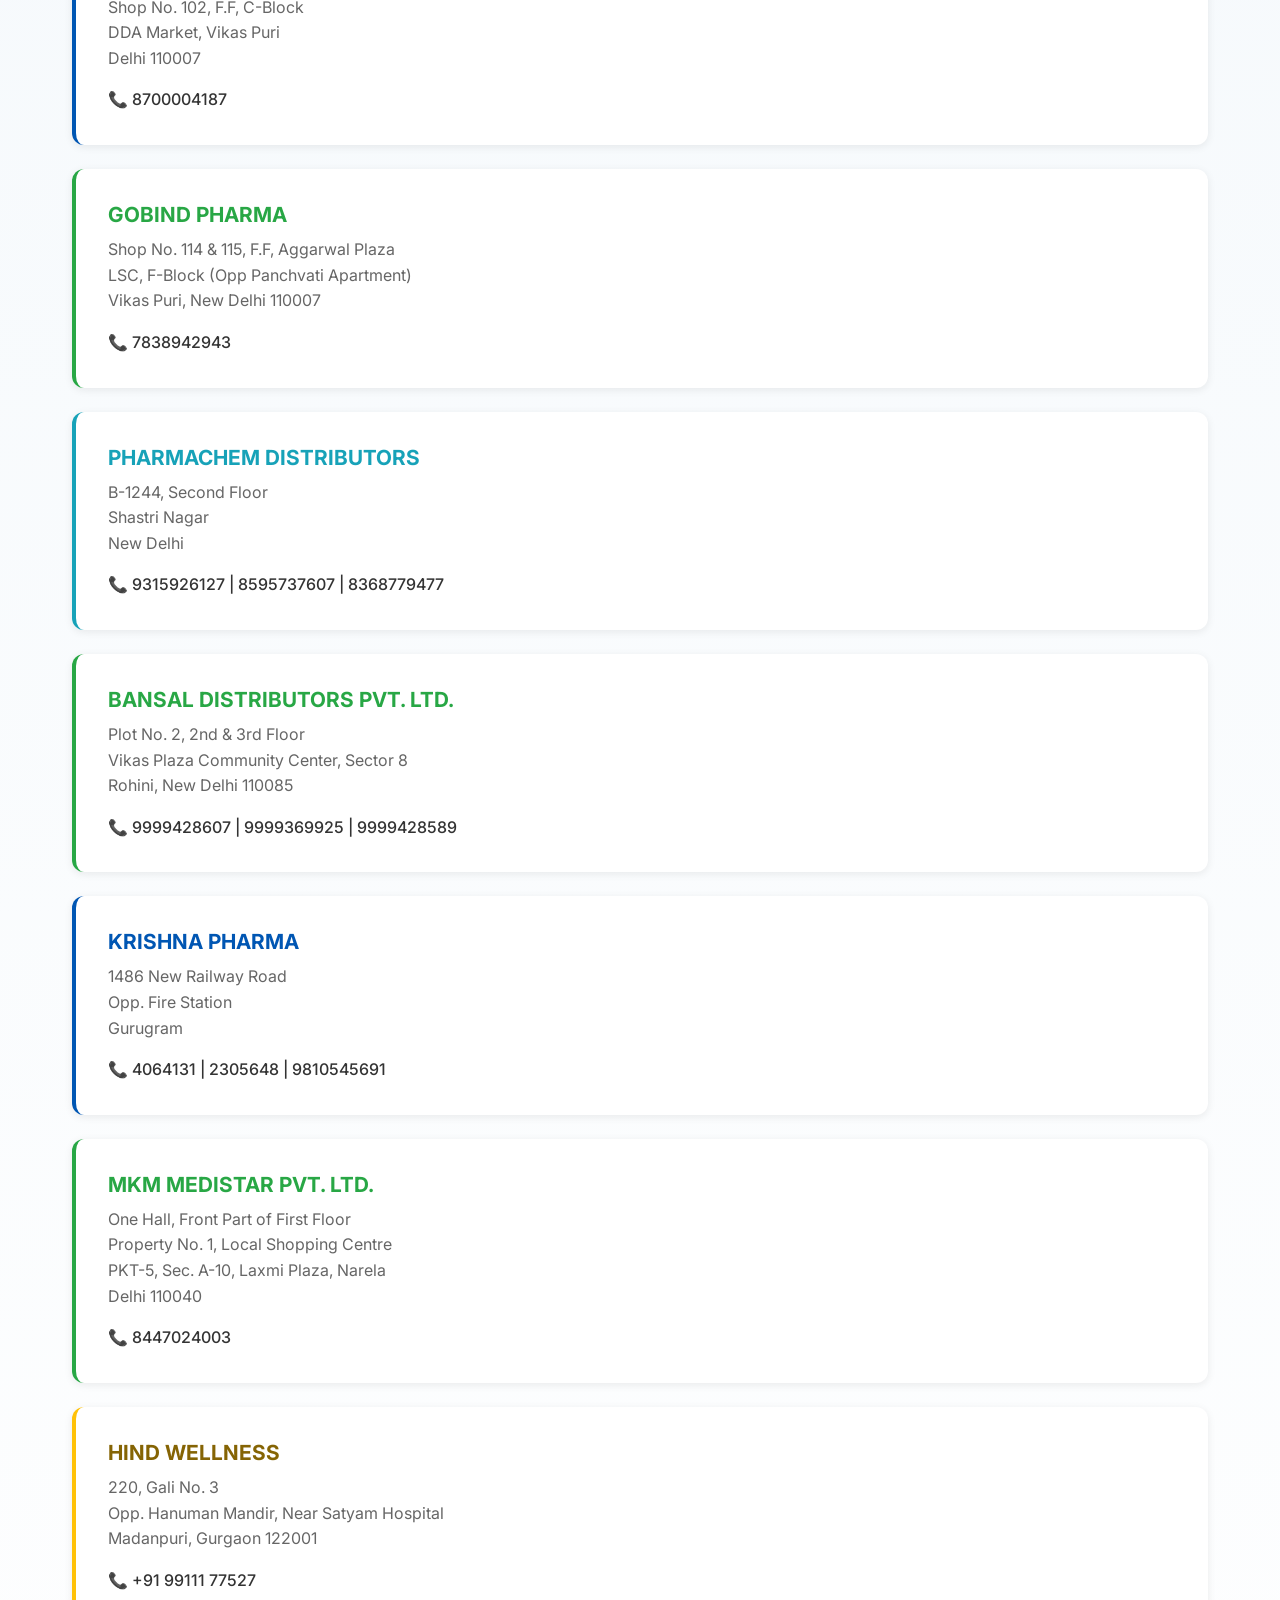
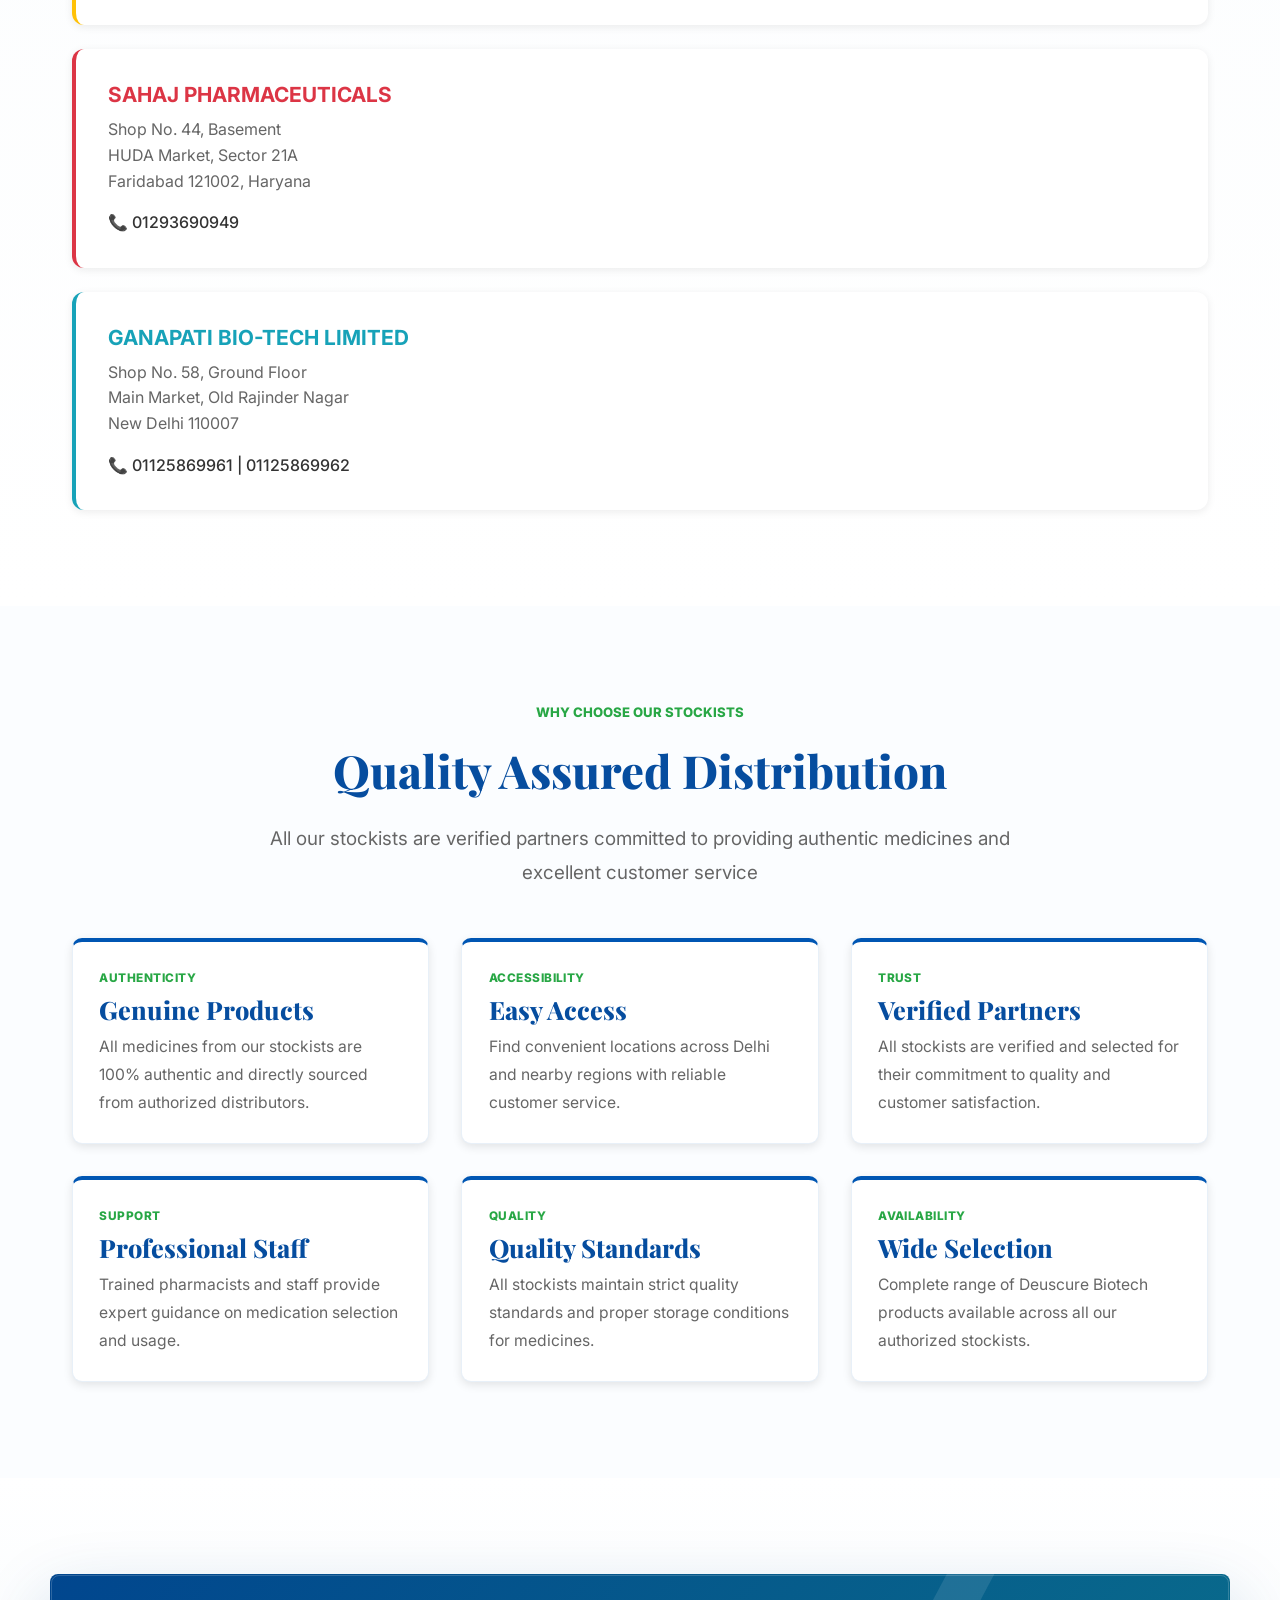
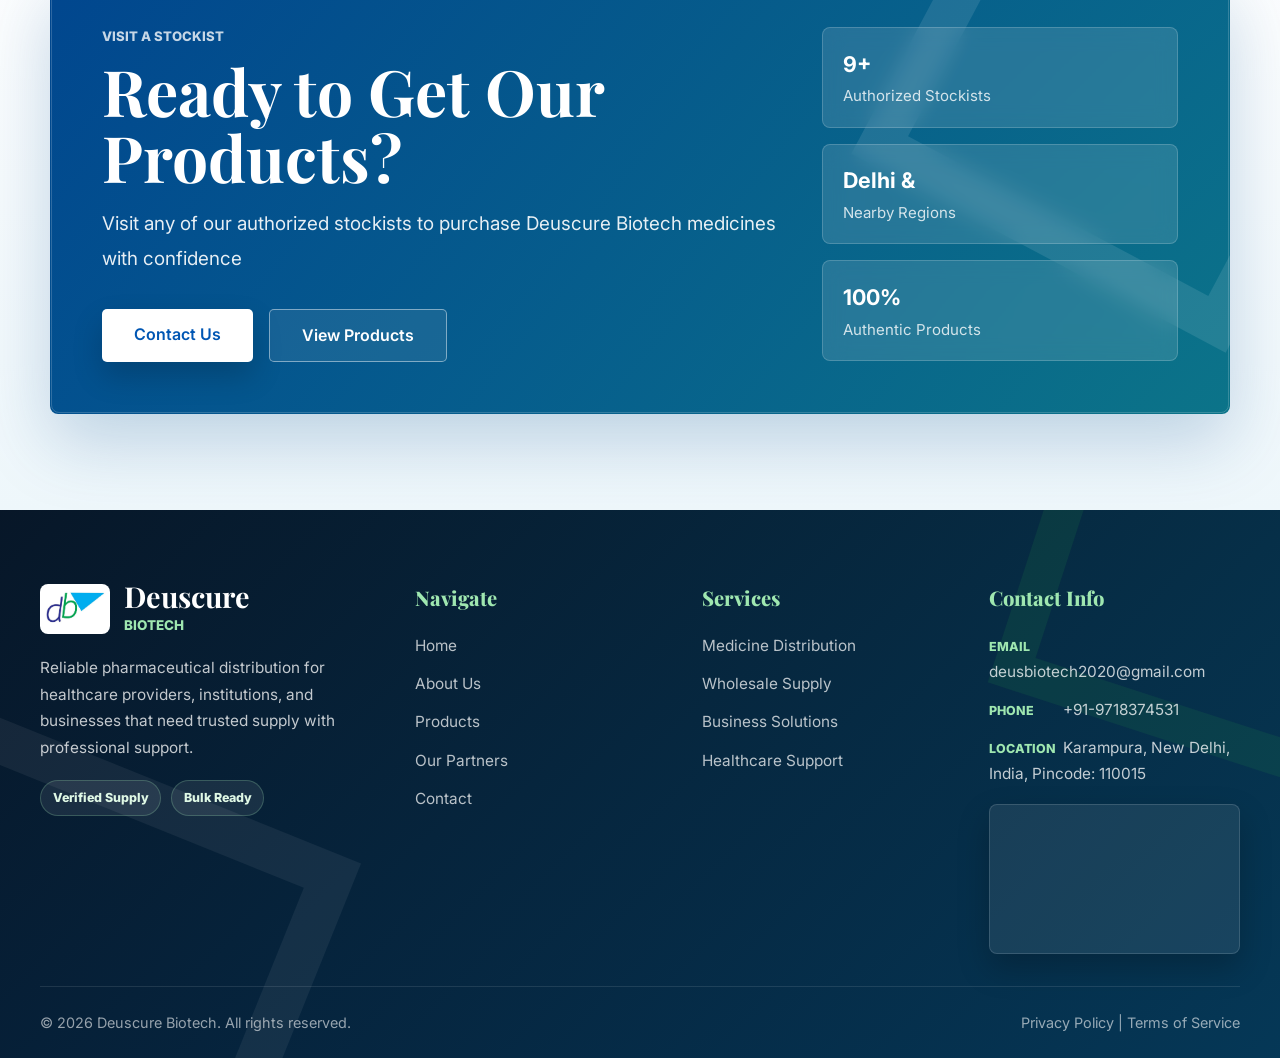
<file: stockits.html>
<!DOCTYPE html>
<html lang="en">
<head>
    <meta charset="UTF-8">
    <meta name="viewport" content="width=device-width, initial-scale=1.0">
    <title>Our Stockists - Deuscure Biotech</title>
    <link rel="icon" href="IMAGES/LANDING-PAGE/favicon.ico" type="image/x-icon">
    <link rel="preconnect" href="https://fonts.googleapis.com">
    <link rel="preconnect" href="https://fonts.gstatic.com" crossorigin>
    <link href="https://fonts.googleapis.com/css2?family=Inter:wght@400;500;600;700;800;900&family=Playfair+Display:wght@700;800&display=swap" rel="stylesheet">
    <link rel="stylesheet" href="styles.css">
</head>
<body class="landing-page stockists-page">
    <!-- Loading Animation -->
    <div class="splash-screen">
        <div class="splash-content">
            <div class="splash-logo-container">
                <div class="splash-logo-glow"></div>
                <div class="splash-logo">
                    <img src="IMAGES/LANDING-PAGE/Nev-bag-logo.jpeg" alt="Deuscure Biotech logo">
                </div>
            </div>
            <div class="splash-text">
                <div class="brand-name">Deuscure</div>
                <div class="brand-subtitle">Biotech</div>
            </div>
            <div class="loading-dots">
                <div class="dot"></div>
                <div class="dot"></div>
                <div class="dot"></div>
            </div>
        </div>
    </div>

    <!-- Header & Navigation -->
    <header>
        <nav class="navbar">
            <a href="index.html" class="logo landing-logo">
                <img class="nav-logo-image" src="IMAGES/LANDING-PAGE/Nev-bag-logo.jpeg" alt="Deuscure Biotech logo">
                <span class="brand-wordmark">
                    <span class="brand-main">Deuscure</span>
                    <span class="brand-sub">Biotech</span>
                    <span class="brand-tagline">Committed to be healtier fitness</span>
                </span>
            </a>
            <ul>
                <li><a href="index.html" class="nav-link">Home</a></li>
                <li><a href="about.html" class="nav-link">About Us</a></li>
                <li><a href="products.html" class="nav-link">Products</a></li>
                <li><a href="partners.html" class="nav-link">Our Partners</a></li>
                <li><a href="stockits.html" class="nav-link">Our Stockists</a></li>
                <li><a href="contact.html" class="nav-link">Contact Us</a></li>
            </ul>
            <button class="mobile-toggle">☰</button>
        </nav>
    </header>

    <!-- Hero Section -->
    <section class="landing-hero">
        <div class="hero-content">
            <h1>Our Stockists</h1>
            <p>Find authorized stockists near you who sell Deuscure Biotech pharmaceutical products</p>
        </div>
    </section>

    <!-- Stockist Intro Section -->
    <section class="container landing-section">
        <p class="section-eyebrow">Distribution Network</p>
        <h2 class="section-title">Authorized Stockists</h2>
        <p class="section-subtitle">We work with trusted pharmacies and distributors across Delhi and neighboring regions to make our quality medicines easily accessible to everyone</p>
    </section>

    <!-- Stockists List Section -->
    <section class="landing-muted-section">
        <div class="container landing-section">
            <p class="section-eyebrow">Locate a Stockist</p>
            <h2 class="section-title">Our Stockist Network</h2>
            <p class="section-subtitle">Browse through our authorized stockists to find the nearest location</p>

            <div class="stockists-list">
                <article class="stockist-panel">
                    <h3>UDAY PHARMACEUTICALS</h3>
                    <p class="stockist-address">
                        Shop No. 102, F.F, C-Block<br>
                        DDA Market, Vikas Puri<br>
                        Delhi 110007
                    </p>
                    <p class="stockist-phone">📞 8700004187</p>
                </article>

                <article class="stockist-panel stockist-panel--secondary">
                    <h3>GOBIND PHARMA</h3>
                    <p class="stockist-address">
                        Shop No. 114 &amp; 115, F.F, Aggarwal Plaza<br>
                        LSC, F-Block (Opp Panchvati Apartment)<br>
                        Vikas Puri, New Delhi 110007
                    </p>
                    <p class="stockist-phone">📞 7838942943</p>
                </article>

                <article class="stockist-panel stockist-panel--teal">
                    <h3>PHARMACHEM DISTRIBUTORS</h3>
                    <p class="stockist-address">
                        B-1244, Second Floor<br>
                        Shastri Nagar<br>
                        New Delhi
                    </p>
                    <p class="stockist-phone">📞 9315926127 | 8595737607 | 8368779477</p>
                </article>

                <article class="stockist-panel stockist-panel--success">
                    <h3>BANSAL DISTRIBUTORS PVT. LTD.</h3>
                    <p class="stockist-address">
                        Plot No. 2, 2nd &amp; 3rd Floor<br>
                        Vikas Plaza Community Center, Sector 8<br>
                        Rohini, New Delhi 110085
                    </p>
                    <p class="stockist-phone">📞 9999428607 | 9999369925 | 9999428589</p>
                </article>

                <article class="stockist-panel">
                    <h3>KRISHNA PHARMA</h3>
                    <p class="stockist-address">
                        1486 New Railway Road<br>
                        Opp. Fire Station<br>
                        Gurugram
                    </p>
                    <p class="stockist-phone">📞 4064131 | 2305648 | 9810545691</p>
                </article>

                <article class="stockist-panel stockist-panel--secondary">
                    <h3>MKM MEDISTAR PVT. LTD.</h3>
                    <p class="stockist-address">
                        One Hall, Front Part of First Floor<br>
                        Property No. 1, Local Shopping Centre<br>
                        PKT-5, Sec. A-10, Laxmi Plaza, Narela<br>
                        Delhi 110040
                    </p>
                    <p class="stockist-phone">📞 8447024003</p>
                </article>

                <article class="stockist-panel stockist-panel--warning">
                    <h3>HIND WELLNESS</h3>
                    <p class="stockist-address">
                        220, Gali No. 3<br>
                        Opp. Hanuman Mandir, Near Satyam Hospital<br>
                        Madanpuri, Gurgaon 122001
                    </p>
                    <p class="stockist-phone">📞 +91 99111 77527</p>
                </article>

                <article class="stockist-panel stockist-panel--danger">
                    <h3>SAHAJ PHARMACEUTICALS</h3>
                    <p class="stockist-address">
                        Shop No. 44, Basement<br>
                        HUDA Market, Sector 21A<br>
                        Faridabad 121002, Haryana
                    </p>
                    <p class="stockist-phone">📞 01293690949</p>
                </article>

                <article class="stockist-panel stockist-panel--teal">
                    <h3>GANAPATI BIO-TECH LIMITED</h3>
                    <p class="stockist-address">
                        Shop No. 58, Ground Floor<br>
                        Main Market, Old Rajinder Nagar<br>
                        New Delhi 110007
                    </p>
                    <p class="stockist-phone">📞 01125869961 | 01125869962</p>
                </article>
            </div>
        </div>
    </section>

    <!-- Benefits Section -->
    <section class="container landing-section">
        <p class="section-eyebrow">Why Choose Our Stockists</p>
        <h2 class="section-title">Quality Assured Distribution</h2>
        <p class="section-subtitle">All our stockists are verified partners committed to providing authentic medicines and excellent customer service</p>
        
        <div class="cards-grid landing-services-grid" style="margin-top: 2.5rem;">
            <div class="card service-card">
                <div class="card-body">
                    <p class="service-label">Authenticity</p>
                    <h3 class="card-title">Genuine Products</h3>
                    <p class="card-text">All medicines from our stockists are 100% authentic and directly sourced from authorized distributors.</p>
                </div>
            </div>

            <div class="card service-card">
                <div class="card-body">
                    <p class="service-label">Accessibility</p>
                    <h3 class="card-title">Easy Access</h3>
                    <p class="card-text">Find convenient locations across Delhi and nearby regions with reliable customer service.</p>
                </div>
            </div>

            <div class="card service-card">
                <div class="card-body">
                    <p class="service-label">Trust</p>
                    <h3 class="card-title">Verified Partners</h3>
                    <p class="card-text">All stockists are verified and selected for their commitment to quality and customer satisfaction.</p>
                </div>
            </div>

            <div class="card service-card">
                <div class="card-body">
                    <p class="service-label">Support</p>
                    <h3 class="card-title">Professional Staff</h3>
                    <p class="card-text">Trained pharmacists and staff provide expert guidance on medication selection and usage.</p>
                </div>
            </div>

            <div class="card service-card">
                <div class="card-body">
                    <p class="service-label">Quality</p>
                    <h3 class="card-title">Quality Standards</h3>
                    <p class="card-text">All stockists maintain strict quality standards and proper storage conditions for medicines.</p>
                </div>
            </div>

            <div class="card service-card">
                <div class="card-body">
                    <p class="service-label">Availability</p>
                    <h3 class="card-title">Wide Selection</h3>
                    <p class="card-text">Complete range of Deuscure Biotech products available across all our authorized stockists.</p>
                </div>
            </div>
        </div>
    </section>

    <!-- CTA Section -->
    <section class="landing-cta">
        <div class="cta-shell">
            <div class="cta-copy">
                <p class="section-eyebrow">Visit a Stockist</p>
                <h2>Ready to Get Our Products?</h2>
                <p>Visit any of our authorized stockists to purchase Deuscure Biotech medicines with confidence</p>
                <div class="cta-actions">
                    <a href="contact.html" class="btn btn-primary cta-primary">Contact Us</a>
                    <a href="products.html" class="btn cta-secondary">View Products</a>
                </div>
            </div>
            <div class="cta-proof-panel">
                <div>
                    <strong>9+</strong>
                    <span>Authorized Stockists</span>
                </div>
                <div>
                    <strong>Delhi &</strong>
                    <span>Nearby Regions</span>
                </div>
                <div>
                    <strong>100%</strong>
                    <span>Authentic Products</span>
                </div>
            </div>
        </div>
    </section>

    <!-- Footer -->
    <footer class="landing-footer">
        <div class="footer-content">
            <div class="footer-section footer-brand-section">
                <div class="footer-brand">
                    <img src="IMAGES/LANDING-PAGE/Nev-bag-logo.jpeg" alt="Deuscure Biotech logo">
                    <div>
                        <strong>Deuscure</strong>
                        <span>Biotech</span>
                    </div>
                </div>
                <p>Reliable pharmaceutical distribution for healthcare providers, institutions, and businesses that need trusted supply with professional support.</p>
                <div class="footer-badges">
                    <span>Verified Supply</span>
                    <span>Bulk Ready</span>
                </div>
            </div>
            <div class="footer-section">
                <h4>Navigate</h4>
                <ul>
                    <li><a href="index.html">Home</a></li>
                    <li><a href="about.html">About Us</a></li>
                    <li><a href="products.html">Products</a></li>
                    <li><a href="partners.html">Our Partners</a></li>
                    <li><a href="contact.html">Contact</a></li>
                </ul>
            </div>
            <div class="footer-section">
                <h4>Services</h4>
                <ul>
                    <li><a href="products.html">Medicine Distribution</a></li>
                    <li><a href="products.html">Wholesale Supply</a></li>
                    <li><a href="contact.html">Business Solutions</a></li>
                    <li><a href="contact.html">Healthcare Support</a></li>
                </ul>
            </div>
            <div class="footer-section">
                <h4>Contact Info</h4>
                <p><span>Email</span> deusbiotech2020@gmail.com</p>
                <p><span>Phone</span> +91-9718374531</p>
                <p><span>Location</span> Karampura, New Delhi, India, Pincode: 110015</p>
                <div class="footer-map">
                    <iframe
                        title="Deuscure Biotech location map"
                        src="https://www.google.com/maps?q=Karampura,%20New%20Delhi,%20India%20110015&output=embed"
                        loading="lazy"
                        referrerpolicy="no-referrer-when-downgrade">
                    </iframe>
                </div>
            </div>
        </div>
        <div class="footer-bottom">
            <p>&copy; 2026 Deuscure Biotech. All rights reserved.</p>
            <p>Privacy Policy | Terms of Service</p>
        </div>
    </footer>

    <script src="main.js"></script>
</body>
</html>
</file>
<file: styles.css>
/* ===================================
   DEUSCURE BIOTECH - MAIN STYLES
   =================================== */

* {
  margin: 0;
  padding: 0;
  box-sizing: border-box;
}

:root {
  --primary-color: #0056B3;
  --secondary-color: #28A745;
  --accent-color: #E8F4F8;
  --text-dark: #333333;
  --text-color: #333333;
  --text-light: #666666;
  --white: #FFFFFF;
  --light-gray: #F5F5F5;
  --border-color: #DDDDDD;
  --danger: #DC3545;
  --warning: #FFC107;
  --success: #28A745;
}

body {
  font-family: 'Segoe UI', Tahoma, Geneva, Verdana, sans-serif;
  line-height: 1.6;
  color: var(--text-dark);
  background-color: var(--white);
}

/* ===================================
   HEADER & NAVIGATION
   =================================== */

header {
  background-color: var(--white);
  box-shadow: 0 2px 5px rgba(0, 0, 0, 0.1);
  position: sticky;
  top: 0;
  z-index: 1000;
}

.navbar {
  display: flex;
  justify-content: space-between;
  align-items: center;
  padding: 1rem 2rem;
  max-width: 1200px;
  margin: 0 auto;
}

.logo {
  font-size: 1.8rem;
  font-weight: bold;
  color: var(--primary-color);
  text-decoration: none;
  display: flex;
  align-items: center;
  gap: 0.5rem;
}

.logo-icon {
  width: 40px;
  height: 40px;
  background: linear-gradient(135deg, var(--primary-color), var(--secondary-color));
  border-radius: 50%;
  display: flex;
  align-items: center;
  justify-content: center;
  color: white;
  font-weight: bold;
  font-size: 1.2rem;
}

nav ul {
  display: flex;
  list-style: none;
  gap: 2rem;
}

nav a {
  text-decoration: none;
  color: var(--text-dark);
  font-weight: 500;
  transition: color 0.3s ease;
  position: relative;
}

nav a::after {
  content: '';
  position: absolute;
  bottom: -5px;
  left: 0;
  width: 0;
  height: 2px;
  background-color: var(--primary-color);
  transition: width 0.3s ease;
}

nav a:hover::after {
  width: 100%;
}

nav a:hover {
  color: var(--primary-color);
}

nav a.active {
  color: var(--primary-color);
}

nav a.active::after {
  width: 100%;
}

.mobile-toggle {
  display: none;
  background: none;
  border: none;
  cursor: pointer;
  font-size: 1.5rem;
}

/* ===================================
   HERO SECTION
   =================================== */

.hero {
  background: linear-gradient(135deg, var(--primary-color), #004085);
  color: var(--white);
  padding: 6rem 2rem;
  text-align: center;
  position: relative;
  overflow: hidden;
}

.hero::before {
  content: '';
  position: absolute;
  top: -50%;
  right: -10%;
  width: 500px;
  height: 500px;
  background: rgba(255, 255, 255, 0.05);
  border-radius: 50%;
}

.hero::after {
  content: '';
  position: absolute;
  bottom: -30%;
  left: -5%;
  width: 300px;
  height: 300px;
  background: rgba(255, 255, 255, 0.03);
  border-radius: 50%;
}

.hero-content {
  max-width: 800px;
  margin: 0 auto;
  position: relative;
  z-index: 1;
}

.hero h1 {
  font-size: 3.5rem;
  margin-bottom: 1rem;
  font-weight: 700;
}

.hero h2 {
  font-size: 2.5rem;
  margin-bottom: 1rem;
  font-weight: 700;
}

.hero p {
  font-size: 1.3rem;
  margin-bottom: 2rem;
  opacity: 0.95;
}

/* ===================================
   BUTTONS
   =================================== */

.btn {
  display: inline-block;
  padding: 0.8rem 2rem;
  border-radius: 5px;
  text-decoration: none;
  font-weight: 600;
  transition: all 0.3s ease;
  border: none;
  cursor: pointer;
  font-size: 1rem;
}

.btn-primary {
  background-color: var(--secondary-color);
  color: var(--white);
}

.btn-primary:hover {
  background-color: #218838;
  transform: translateY(-2px);
  box-shadow: 0 5px 15px rgba(40, 167, 69, 0.3);
}

.btn-secondary {
  background-color: var(--primary-color);
  color: var(--white);
}

.btn-secondary:hover {
  background-color: #004085;
  transform: translateY(-2px);
  box-shadow: 0 5px 15px rgba(0, 86, 179, 0.3);
}

.btn-outline {
  border: 2px solid var(--white);
  background-color: transparent;
  color: var(--white);
}

.btn-outline:hover {
  background-color: var(--white);
  color: var(--primary-color);
}

/* ===================================
   CONTAINER & SECTIONS
   =================================== */

.container {
  max-width: 1200px;
  margin: 0 auto;
  padding: 0 2rem;
}

section {
  padding: 4rem 2rem;
}

.section-title {
  text-align: center;
  font-size: 2.5rem;
  color: var(--primary-color);
  margin-bottom: 1rem;
  font-weight: 700;
}

.section-subtitle {
  text-align: center;
  color: var(--text-light);
  font-size: 1.1rem;
  margin-bottom: 3rem;
}

/* ===================================
   LANDING PAGE ENHANCEMENTS
   =================================== */

.landing-page {
  font-family: 'Inter', 'Segoe UI', 'Trebuchet MS', Arial, sans-serif;
  background: #fbfdff;
}

.landing-logo {
  gap: 0.85rem;
}

.nav-logo-image {
  width: 62px;
  height: 46px;
  object-fit: contain;
  display: block;
  background: var(--white);
  border-radius: 6px;
  box-shadow: 0 6px 16px rgba(0, 86, 179, 0.14);
}

.brand-wordmark {
  display: flex;
  flex-direction: column;
  line-height: 1;
}

.brand-main {
  font-size: 2rem;
  font-weight: 800;
  color: var(--primary-color);
}

.brand-sub {
  font-size: 0.95rem;
  font-weight: 700;
  color: var(--secondary-color);
  text-transform: uppercase;
  margin-top: 0.18rem;
}

.brand-tagline {
  font-size: 0.72rem;
  font-weight: 600;
  color: var(--text-light);
  margin-top: 0.28rem;
  white-space: nowrap;
}

.landing-page section {
  padding-top: 6rem;
  padding-bottom: 6rem;
}

.landing-page .section-title {
  font-family: 'Playfair Display', Georgia, 'Times New Roman', serif;
  font-size: 2.85rem;
  font-weight: 800;
  color: #064d9f;
  text-wrap: balance;
}

.landing-page .section-subtitle {
  max-width: 760px;
  margin-left: auto;
  margin-right: auto;
  font-size: 1.18rem;
  line-height: 1.8;
  text-align: center;
  letter-spacing: normal;
}

.section-eyebrow {
  text-align: center;
  color: var(--secondary-color);
  font-size: 0.82rem;
  font-weight: 800;
  text-transform: uppercase;
  margin-bottom: 0.65rem;
}

.landing-hero {
  min-height: 78vh;
  display: flex;
  align-items: center;
  background:
    linear-gradient(120deg, rgba(0, 86, 179, 0.92), rgba(21, 151, 116, 0.82), rgba(12, 161, 216, 0.88)),
    linear-gradient(45deg, #003d7a, #17a2b8, #28a745, #0056b3);
  background-size: 180% 180%, 260% 260%;
  background-attachment: fixed;
  animation: landingColorFlow 12s ease-in-out infinite;
}

.landing-hero::before {
  width: 100%;
  height: 100%;
  top: 0;
  right: 0;
  border-radius: 0;
  background:
    linear-gradient(110deg, transparent 0 18%, rgba(255, 255, 255, 0.16) 18% 30%, transparent 30% 100%);
  transform: translateX(-35%);
  animation: landingPinnedLight 7s ease-in-out infinite;
}

.landing-hero::after {
  width: 100%;
  height: 100%;
  left: 0;
  bottom: 0;
  border-radius: 0;
  background:
    linear-gradient(180deg, rgba(255, 255, 255, 0.08), transparent 34%),
    linear-gradient(90deg, rgba(0, 0, 0, 0.12), transparent 55%);
}

.landing-hero .hero-content {
  max-width: 940px;
}

.landing-hero h1 {
  font-family: 'Playfair Display', Georgia, 'Times New Roman', serif;
  font-size: clamp(3rem, 7vw, 5.7rem);
  line-height: 1.02;
  font-weight: 900;
  text-wrap: balance;
}

.landing-hero p {
  max-width: 760px;
  margin-left: auto;
  margin-right: auto;
  font-size: 1.35rem;
  line-height: 1.8;
  text-align: center;
  letter-spacing: normal;
}

.landing-page .card-title {
  font-family: 'Inter', 'Segoe UI', Arial, sans-serif;
  font-size: 1.38rem;
  font-weight: 800;
}

.landing-page .card-text,
.landing-page .about-content p,
.landing-page .about-content li {
  font-size: 1.02rem;
  line-height: 1.85;
  text-align: left;
  letter-spacing: normal;
}

.landing-muted-section {
  background:
    linear-gradient(180deg, #f5f9fc 0%, #ffffff 100%);
}

.landing-services-grid {
  align-items: stretch;
  gap: 2.25rem;
}

.service-card {
  border-top: 0;
  border: 1px solid rgba(0, 86, 179, 0.09);
  border-radius: 8px;
  box-shadow: 0 18px 42px rgba(0, 55, 112, 0.1);
  background: rgba(255, 255, 255, 0.96);
  position: relative;
}

.service-card::after {
  content: "";
  position: absolute;
  inset: auto 1.35rem 0;
  height: 3px;
  border-radius: 999px 999px 0 0;
  background: linear-gradient(90deg, var(--primary-color), #17a2b8, var(--secondary-color));
  opacity: 0;
  transition: opacity 0.3s ease;
}

.service-card:hover::after {
  opacity: 1;
}

.service-card .card-header {
  background:
    linear-gradient(135deg, rgba(232, 244, 248, 0.95), rgba(255, 255, 255, 0.94));
  border-bottom: 1px solid rgba(0, 86, 179, 0.08);
}

.service-card .card-icon {
  width: 68px;
  height: 68px;
  display: grid;
  place-items: center;
  margin: 0 auto;
  border-radius: 8px;
  background: var(--white);
  box-shadow: 0 10px 24px rgba(0, 86, 179, 0.12);
}

.service-card-featured {
  overflow: hidden;
}

.service-video-wrap {
  aspect-ratio: 16 / 9;
  background: #e8f4f8;
  border-bottom: 1px solid rgba(0, 86, 179, 0.08);
  overflow: hidden;
}

.service-video {
  width: 100%;
  height: 100%;
  display: block;
  object-fit: cover;
  transform: scale(1.01);
  transition: transform 0.45s ease, filter 0.45s ease;
  filter: saturate(1.04) contrast(1.02);
}

.service-card:hover .service-video {
  transform: scale(1.06);
  filter: saturate(1.12) contrast(1.06);
}

.service-label {
  color: var(--secondary-color);
  font-family: 'Inter', 'Segoe UI', Arial, sans-serif;
  font-size: 0.74rem;
  font-weight: 800;
  text-transform: uppercase;
  margin-bottom: 0.45rem;
  letter-spacing: 0.04em;
}

.landing-services-grid .card-body {
  padding: 1.65rem;
}

.landing-services-grid .card-title {
  font-family: 'Playfair Display', Georgia, 'Times New Roman', serif;
  font-size: 1.58rem;
  line-height: 1.2;
  color: #064d9f;
}

.landing-services-grid .card-text {
  font-size: 0.98rem;
  line-height: 1.78;
  text-align: left;
  letter-spacing: normal;
}

.landing-trust-grid {
  gap: 5rem;
}

.trust-panel {
  min-height: 420px;
  padding: 1.25rem;
  border-radius: 8px;
  color: var(--white);
  background:
    linear-gradient(135deg, rgba(255, 255, 255, 0.92), rgba(232, 244, 248, 0.96)),
    linear-gradient(45deg, #0056b3, #28a745);
  border: 1px solid rgba(0, 86, 179, 0.14);
  box-shadow: 0 24px 50px rgba(0, 86, 179, 0.16);
  display: flex;
  flex-direction: column;
  justify-content: space-between;
  position: relative;
  overflow: hidden;
}

.trust-panel::after {
  content: "";
  position: absolute;
  right: -70px;
  top: -70px;
  width: 220px;
  height: 220px;
  border: 34px solid rgba(0, 86, 179, 0.08);
  transform: rotate(24deg);
}

.trust-image-card {
  position: relative;
  z-index: 1;
  min-height: 220px;
  padding: 1.5rem;
  border-radius: 8px;
  background: var(--white);
  display: flex;
  align-items: center;
  justify-content: center;
  box-shadow: inset 0 0 0 1px rgba(0, 86, 179, 0.08);
}

.trust-image-card img {
  width: min(82%, 360px);
  height: auto;
  display: block;
  object-fit: contain;
  image-rendering: auto;
  filter: saturate(1.05) contrast(1.04);
}

.trust-image-badge {
  position: absolute;
  left: 1.25rem;
  bottom: 1.25rem;
  padding: 0.8rem 1rem;
  border-radius: 8px;
  background: rgba(0, 86, 179, 0.94);
  box-shadow: 0 14px 28px rgba(0, 86, 179, 0.24);
}

.trust-image-badge span {
  display: block;
  font-size: 0.76rem;
  font-weight: 800;
  text-transform: uppercase;
  opacity: 0.86;
  margin-bottom: 0.35rem;
}

.trust-image-badge strong {
  display: block;
  font-family: 'Playfair Display', Georgia, 'Times New Roman', serif;
  font-size: clamp(2rem, 4vw, 3.25rem);
  line-height: 1;
}

.trust-metrics {
  position: relative;
  z-index: 1;
  display: grid;
  gap: 1rem;
  margin-top: 1rem;
}

.trust-metrics div {
  padding: 1rem;
  border: 1px solid rgba(0, 86, 179, 0.12);
  border-radius: 8px;
  background: rgba(255, 255, 255, 0.78);
  color: var(--text-dark);
}

.trust-metrics strong,
.trust-metrics span {
  display: block;
}

.trust-metrics strong {
  font-size: 1.1rem;
  color: var(--primary-color);
}

.trust-metrics span {
  color: var(--text-light);
  font-size: 0.92rem;
}

.trust-content h3 {
  font-family: 'Playfair Display', Georgia, 'Times New Roman', serif;
  color: var(--primary-color);
  margin-bottom: 1rem;
  text-align: left;
}

.trust-content h3 + p {
  margin-bottom: 2rem;
}

.commitment-list {
  color: var(--text-light);
}

.landing-page .about-content h3 {
  font-weight: 800;
}

.landing-page .about-content ul {
  list-style: none;
  margin-left: 0;
}

.landing-page .about-content li {
  position: relative;
  padding-left: 1.8rem;
}

.landing-page .about-content li::before {
  content: "";
  position: absolute;
  left: 0;
  top: 0.78rem;
  width: 0.65rem;
  height: 0.65rem;
  border-radius: 2px;
  background: linear-gradient(135deg, var(--secondary-color), #17a2b8);
  transform: rotate(45deg);
}

.landing-cta {
  padding: 6rem 2rem;
  background:
    linear-gradient(180deg, #ffffff 0%, #eef7fb 100%);
}

.cta-shell {
  max-width: 1180px;
  margin: 0 auto;
  padding: 3.25rem;
  border-radius: 8px;
  color: var(--white);
  background:
    linear-gradient(135deg, rgba(0, 68, 143, 0.97), rgba(18, 150, 139, 0.92)),
    linear-gradient(45deg, #0056b3, #28a745, #17a2b8);
  background-size: 180% 180%;
  box-shadow: 0 28px 70px rgba(0, 74, 143, 0.22);
  display: grid;
  grid-template-columns: minmax(0, 1.45fr) minmax(280px, 0.75fr);
  gap: 2rem;
  align-items: center;
  position: relative;
  overflow: hidden;
  animation: landingColorFlow 12s ease-in-out infinite;
}

.cta-shell::before {
  content: "";
  position: absolute;
  inset: 1px;
  border-radius: 8px;
  border: 1px solid rgba(255, 255, 255, 0.18);
  pointer-events: none;
}

.cta-shell::after {
  content: "";
  position: absolute;
  right: -120px;
  top: -120px;
  width: 340px;
  height: 340px;
  border: 42px solid rgba(255, 255, 255, 0.1);
  transform: rotate(28deg);
}

.cta-copy,
.cta-proof-panel {
  position: relative;
  z-index: 1;
}

.cta-copy .section-eyebrow {
  text-align: left;
  color: rgba(255, 255, 255, 0.78);
}

.cta-copy h2 {
  font-family: 'Playfair Display', Georgia, 'Times New Roman', serif;
  font-size: clamp(2.45rem, 5vw, 4.4rem);
  line-height: 1.04;
  margin-bottom: 1rem;
}

.cta-copy p:not(.section-eyebrow) {
  max-width: 710px;
  font-size: 1.18rem;
  line-height: 1.85;
  color: rgba(255, 255, 255, 0.9);
  text-align: left;
  letter-spacing: normal;
}

.cta-actions {
  display: flex;
  gap: 1rem;
  flex-wrap: wrap;
  margin-top: 2rem;
}

.cta-primary {
  background: var(--white);
  color: var(--primary-color);
  box-shadow: 0 14px 30px rgba(0, 0, 0, 0.18);
}

.cta-primary:hover {
  background: #f4fbff;
  color: var(--primary-color);
}

.cta-secondary {
  border: 1px solid rgba(255, 255, 255, 0.45);
  color: var(--white);
  background: rgba(255, 255, 255, 0.08);
}

.cta-secondary:hover {
  background: rgba(255, 255, 255, 0.16);
  transform: translateY(-2px);
}

.cta-proof-panel {
  display: grid;
  gap: 1rem;
}

.cta-proof-panel div {
  padding: 1.15rem 1.25rem;
  border-radius: 8px;
  background: rgba(255, 255, 255, 0.12);
  border: 1px solid rgba(255, 255, 255, 0.18);
  backdrop-filter: blur(10px);
}

.cta-proof-panel strong,
.cta-proof-panel span {
  display: block;
}

.cta-proof-panel strong {
  font-size: 1.35rem;
  margin-bottom: 0.2rem;
}

.cta-proof-panel span {
  color: rgba(255, 255, 255, 0.8);
  font-size: 0.94rem;
}

@keyframes landingColorFlow {
  0% {
    background-position: 0% 50%, 0% 50%;
  }
  50% {
    background-position: 100% 50%, 100% 50%;
  }
  100% {
    background-position: 0% 50%, 0% 50%;
  }
}

@keyframes landingPinnedLight {
  0%, 100% {
    transform: translateX(-40%);
    opacity: 0.45;
  }
  50% {
    transform: translateX(32%);
    opacity: 0.85;
  }
}

/* ===================================
   CARDS
   =================================== */

.cards-grid {
  display: grid;
  grid-template-columns: repeat(auto-fit, minmax(280px, 1fr));
  gap: 2rem;
  margin-top: 3rem;
}

.card {
  background: var(--white);
  border-radius: 10px;
  overflow: hidden;
  box-shadow: 0 3px 10px rgba(0, 0, 0, 0.1);
  transition: all 0.3s ease;
  border-top: 4px solid var(--primary-color);
}

.card:hover {
  transform: translateY(-5px);
  box-shadow: 0 8px 20px rgba(0, 0, 0, 0.15);
}

.card-header {
  background-color: var(--accent-color);
  padding: 2rem 1.5rem;
  text-align: center;
}

.card-icon {
  font-size: 2.5rem;
  margin-bottom: 1rem;
}

.card-body {
  padding: 1.5rem;
}

.card-title {
  font-size: 1.3rem;
  color: var(--primary-color);
  margin-bottom: 0.5rem;
  font-weight: 600;
}

.card-text {
  color: var(--text-light);
  line-height: 1.6;
  text-align: left;
  letter-spacing: normal;
}

/* ===================================
   ABOUT SECTION
   =================================== */

.about-grid {
  display: grid;
  grid-template-columns: 1fr 1fr;
  gap: 4rem;
  align-items: center;
}

.about-image {
  background: linear-gradient(135deg, var(--accent-color), #D1E7F5);
  padding: 3rem;
  border-radius: 10px;
  display: flex;
  align-items: center;
  justify-content: center;
  min-height: 350px;
  font-size: 4rem;
}

.founder-image {
  background: linear-gradient(135deg, var(--accent-color), #D1E7F5);
  padding: 2rem;
  border-radius: 10px;
  display: flex;
  align-items: center;
  justify-content: center;
  min-height: auto;
  max-width: 300px;
  margin: 0 auto;
}

.founder-image img {
  width: 100%;
  height: auto;
  border-radius: 8px;
  display: block;
  max-height: 400px;
  object-fit: cover;
}

.about-content h2 {
  font-size: 2rem;
  color: var(--primary-color);
  margin-bottom: 1rem;
  text-align: left;
}

.about-content h3 {
  font-size: 1.5rem;
  text-align: left;
}

.about-content p {
  color: var(--text-light);
  margin-bottom: 1rem;
  line-height: 1.8;
  text-align: left;
  letter-spacing: normal;
}

.about-content ul {
  margin-left: 1.5rem;
  color: var(--text-light);
}

.about-content li {
  margin-bottom: 0.5rem;
}

.team-members {
  display: grid;
  grid-template-columns: repeat(auto-fit, minmax(250px, 1fr));
  gap: 2rem;
  margin-top: 3rem;
}

.team-member {
  text-align: center;
  padding: 2rem;
  background: var(--light-gray);
  border-radius: 10px;
  transition: all 0.3s ease;
}

.team-member:hover {
  background: var(--accent-color);
  transform: scale(1.02);
}

.member-avatar {
  width: 120px;
  height: 120px;
  background: linear-gradient(135deg, var(--primary-color), var(--secondary-color));
  border-radius: 50%;
  display: flex;
  align-items: center;
  justify-content: center;
  color: var(--white);
  font-size: 3rem;
  margin: 0 auto 1rem;
}

.member-name {
  font-size: 1.2rem;
  font-weight: 600;
  color: var(--primary-color);
  margin-bottom: 0.3rem;
}

.member-role {
  color: var(--text-light);
  font-size: 0.95rem;
  margin-bottom: 0.5rem;
}

/* ===================================
   STOCKISTS PAGE
   =================================== */

.stockists-list {
  display: grid;
  gap: 1.5rem;
  margin-top: 2.5rem;
  max-width: 100%;
}

.stockist-panel {
  padding: 2rem;
  background: var(--white);
  border-radius: 12px;
  border-left: 4px solid var(--primary-color);
  box-shadow: 0 2px 8px rgba(0, 0, 0, 0.08);
  max-width: 100%;
  min-width: 0;
  overflow-wrap: anywhere;
  word-break: break-word;
}

.stockist-panel h3 {
  font-size: 1.3rem;
  color: var(--primary-color);
  margin-bottom: 0.5rem;
  line-height: 1.35;
}

.stockist-panel address,
.stockist-panel .stockist-address {
  color: var(--text-light);
  line-height: 1.6;
  margin-bottom: 1rem;
  font-style: normal;
}

.stockist-panel .stockist-phone {
  color: var(--text-dark);
  font-weight: 500;
}

.stockist-panel--secondary {
  border-left-color: var(--secondary-color);
}

.stockist-panel--secondary h3 {
  color: var(--secondary-color);
}

.stockist-panel--teal {
  border-left-color: #17a2b8;
}

.stockist-panel--teal h3 {
  color: #17a2b8;
}

.stockist-panel--success {
  border-left-color: var(--success);
}

.stockist-panel--success h3 {
  color: var(--success);
}

.stockist-panel--warning {
  border-left-color: var(--warning);
}

.stockist-panel--warning h3 {
  color: #856404;
}

.stockist-panel--danger {
  border-left-color: var(--danger);
}

.stockist-panel--danger h3 {
  color: var(--danger);
}

/* ===================================
   CONTACT FORM
   =================================== */

.contact-container {
  max-width: 600px;
  margin: 0 auto;
}

.form-group {
  margin-bottom: 1.5rem;
}

label {
  display: block;
  margin-bottom: 0.5rem;
  font-weight: 500;
  color: var(--text-dark);
}

input[type="text"],
input[type="email"],
input[type="phone"],
input[type="number"],
textarea,
select {
  width: 100%;
  padding: 0.8rem;
  border: 1px solid var(--border-color);
  border-radius: 5px;
  font-family: inherit;
  font-size: 1rem;
  transition: border-color 0.3s ease;
}

input:focus,
textarea:focus,
select:focus {
  outline: none;
  border-color: var(--primary-color);
  box-shadow: 0 0 5px rgba(0, 86, 179, 0.3);
}

textarea {
  resize: vertical;
  min-height: 120px;
}

.form-success {
  color: var(--success);
  margin-top: 1rem;
  padding: 1rem;
  background-color: #D4EDDA;
  border-radius: 5px;
  display: none;
}

.form-error {
  color: var(--danger);
  font-size: 0.9rem;
  margin-top: 0.3rem;
}

/* ===================================
   PRODUCT SECTION
   =================================== */

.products-grid {
  display: grid;
  grid-template-columns: repeat(auto-fill, minmax(280px, 1fr));
  gap: 2.25rem;
  margin-top: 2rem;
}

.product-card {
  background: rgba(255, 255, 255, 0.96);
  border-radius: 8px;
  overflow: hidden;
  box-shadow: 0 18px 42px rgba(0, 55, 112, 0.1);
  transition: all 0.3s ease;
  display: flex;
  flex-direction: column;
  border: 1px solid rgba(0, 86, 179, 0.09);
  position: relative;
}

.product-card::after {
  content: "";
  position: absolute;
  inset: auto 1.35rem 0;
  height: 3px;
  border-radius: 999px 999px 0 0;
  background: linear-gradient(90deg, var(--primary-color), #17a2b8, var(--secondary-color));
  opacity: 0;
  transition: opacity 0.3s ease;
}

.product-card:hover {
  transform: translateY(-5px);
  box-shadow: 0 8px 20px rgba(0, 0, 0, 0.15);
}

.product-card:hover::after {
  opacity: 1;
}

.product-image {
  background:
    linear-gradient(135deg, rgba(232, 244, 248, 0.95), rgba(255, 255, 255, 0.94));
  border-bottom: 1px solid rgba(0, 86, 179, 0.08);
  height: 260px;
  display: flex;
  align-items: center;
  justify-content: center;
  padding: 1rem;
  position: relative;
}

.product-image img {
  width: 100%;
  height: 100%;
  object-fit: contain;
  display: block;
  border-radius: 8px;
  mix-blend-mode: multiply;
}

.product-image-button {
  width: 100%;
  height: 100%;
  border: 0;
  background: transparent;
  cursor: zoom-in;
  padding: 0;
}

.gallery-arrow,
.modal-gallery-arrow {
  width: 2.35rem;
  height: 2.35rem;
  border: 1px solid rgba(0, 86, 179, 0.16);
  border-radius: 999px;
  display: grid;
  place-items: center;
  background: rgba(255, 255, 255, 0.94);
  color: var(--primary-color);
  cursor: pointer;
  font-size: 1.55rem;
  font-weight: 800;
  line-height: 1;
  box-shadow: 0 10px 24px rgba(0, 86, 179, 0.12);
  transition: transform 0.25s ease, background 0.25s ease, color 0.25s ease;
  z-index: 2;
}

.gallery-arrow:hover,
.modal-gallery-arrow:hover {
  background: var(--primary-color);
  color: var(--white);
  transform: translateY(-1px);
}

.gallery-arrow {
  position: absolute;
  top: 50%;
  transform: translateY(-50%);
}

.gallery-arrow:hover {
  transform: translateY(-50%) scale(1.04);
}

.gallery-arrow-prev {
  left: 0.75rem;
}

.gallery-arrow-next {
  right: 0.75rem;
}

.product-thumbnails {
  display: grid;
  grid-template-columns: repeat(auto-fit, minmax(54px, 1fr));
  gap: 0.55rem;
  padding: 0.75rem 1rem 0;
  background: var(--white);
}

.product-thumbnail {
  aspect-ratio: 1 / 1;
  border: 1px solid rgba(0, 86, 179, 0.14);
  border-radius: 8px;
  background: #f7fbfd;
  padding: 0.25rem;
  cursor: pointer;
  overflow: hidden;
  transition: border-color 0.25s ease, box-shadow 0.25s ease;
}

.product-thumbnail.active {
  border-color: var(--secondary-color);
  box-shadow: 0 0 0 2px rgba(40, 167, 69, 0.16);
}

.product-thumbnail img {
  width: 100%;
  height: 100%;
  object-fit: contain;
  display: block;
  mix-blend-mode: multiply;
}

.product-info {
  padding: 1.5rem;
  flex: 1;
  display: flex;
  flex-direction: column;
}

.product-card-heading {
  display: flex;
  align-items: flex-start;
  justify-content: space-between;
  gap: 1rem;
  margin-bottom: 0.85rem;
}

.product-name {
  font-family: 'Playfair Display', Georgia, 'Times New Roman', serif;
  font-size: 1.58rem;
  line-height: 1.2;
  font-weight: 800;
  color: #064d9f;
  margin-bottom: 0;
}

.product-description {
  color: var(--text-light);
  font-size: 0.98rem;
  line-height: 1.78;
  margin-bottom: 1rem;
  flex: 1;
}

.product-details {
  list-style: none;
  margin: 0 0 1.25rem;
  display: grid;
  gap: 0.72rem;
}

.product-details li {
  color: var(--text-light);
  font-size: 0.92rem;
  line-height: 1.55;
  position: relative;
  padding-left: 1.15rem;
}

.product-details li::before {
  content: "";
  position: absolute;
  left: 0;
  top: 0.52rem;
  width: 0.42rem;
  height: 0.42rem;
  border-radius: 2px;
  background: var(--secondary-color);
  transform: rotate(45deg);
}

.product-stock {
  display: inline-flex;
  align-items: center;
  white-space: nowrap;
  border-radius: 999px;
  padding: 0.38rem 0.72rem;
  font-size: 0.78rem;
  font-weight: 800;
  background: #D4EDDA;
}

.stock-available {
  color: var(--success);
}

.stock-limited {
  color: var(--warning);
}

.stock-unavailable {
  color: var(--danger);
}

.product-details-button {
  width: 100%;
  margin-top: auto;
  border: 1px solid rgba(0, 86, 179, 0.18);
  border-radius: 8px;
  background: linear-gradient(135deg, var(--primary-color), #17a2b8);
  color: var(--white);
  cursor: pointer;
  font-weight: 800;
  padding: 0.78rem 1rem;
  transition: transform 0.25s ease, box-shadow 0.25s ease;
}

.product-details-button:hover {
  transform: translateY(-2px);
  box-shadow: 0 12px 24px rgba(0, 86, 179, 0.18);
}

.modal-open {
  overflow: hidden;
}

.product-modal {
  position: fixed;
  inset: 0;
  z-index: 5000;
  display: none;
  padding: 1.5rem;
}

.product-modal.active {
  display: grid;
  place-items: center;
}

.product-modal-backdrop {
  position: absolute;
  inset: 0;
  background: rgba(7, 21, 38, 0.72);
  backdrop-filter: blur(6px);
}

.product-modal-dialog {
  position: relative;
  z-index: 1;
  width: min(1120px, 100%);
  max-height: min(88vh, 900px);
  display: grid;
  grid-template-columns: minmax(300px, 0.9fr) minmax(0, 1.1fr);
  overflow: hidden;
  border-radius: 8px;
  background: var(--white);
  box-shadow: 0 28px 80px rgba(0, 0, 0, 0.35);
}

.product-modal-close {
  position: absolute;
  top: 0.9rem;
  right: 0.9rem;
  z-index: 3;
  width: 2.45rem;
  height: 2.45rem;
  display: grid;
  place-items: center;
  border: 1px solid rgba(0, 86, 179, 0.16);
  border-radius: 999px;
  background: rgba(255, 255, 255, 0.96);
  color: var(--primary-color);
  cursor: pointer;
  font-size: 1.5rem;
  line-height: 1;
}

.product-modal-gallery {
  min-height: 460px;
  display: grid;
  place-items: center;
  padding: 2.5rem 1.5rem;
  background:
    linear-gradient(135deg, rgba(232, 244, 248, 0.95), rgba(255, 255, 255, 0.94));
  position: relative;
}

.product-modal-gallery img {
  width: 100%;
  height: min(58vh, 520px);
  object-fit: contain;
  display: block;
  mix-blend-mode: multiply;
}

.modal-gallery-arrow {
  position: absolute;
  top: 50%;
  transform: translateY(-50%);
}

.modal-gallery-prev {
  left: 1rem;
}

.modal-gallery-next {
  right: 1rem;
}

.modal-image-count {
  position: absolute;
  left: 50%;
  bottom: 1rem;
  transform: translateX(-50%);
  padding: 0.35rem 0.7rem;
  border-radius: 999px;
  background: rgba(0, 86, 179, 0.92);
  color: var(--white);
  font-size: 0.78rem;
  font-weight: 800;
}

.product-modal-content {
  max-height: min(88vh, 900px);
  overflow-y: auto;
  padding: 2.25rem;
}

.product-modal-heading {
  display: flex;
  align-items: flex-start;
  justify-content: space-between;
  gap: 1rem;
  margin-bottom: 1.4rem;
}

.product-modal-heading h3 {
  font-family: 'Playfair Display', Georgia, 'Times New Roman', serif;
  color: #064d9f;
  font-size: clamp(2rem, 4vw, 3rem);
  line-height: 1;
}

.product-modal-info h4 {
  margin: 1.5rem 0 0.55rem;
  color: var(--primary-color);
  font-size: 1.05rem;
}

.product-modal-info h4:first-child {
  margin-top: 0;
}

.product-modal-info p,
.product-modal-info li {
  color: var(--text-light);
  line-height: 1.75;
  font-size: 0.98rem;
}

.product-modal-info p + p {
  margin-top: 0.45rem;
}

.product-modal-info ul {
  margin-left: 1.2rem;
}

.product-modal-note {
  margin-top: 1rem;
  font-weight: 700;
}

.filter-section {
  display: flex;
  gap: 1rem;
  margin-bottom: 2rem;
  flex-wrap: wrap;
}

.filter-btn {
  padding: 0.7rem 1.15rem;
  border: 1px solid rgba(0, 86, 179, 0.18);
  background: rgba(255, 255, 255, 0.94);
  color: var(--primary-color);
  border-radius: 8px;
  cursor: pointer;
  transition: all 0.3s ease;
  font-weight: 800;
  box-shadow: 0 10px 24px rgba(0, 86, 179, 0.08);
}

.filter-btn:hover,
.filter-btn.active {
  background: linear-gradient(135deg, var(--primary-color), #17a2b8);
  color: var(--white);
  transform: translateY(-2px);
}

/* ===================================
   STOCK STATUS SECTION
   =================================== */

.stock-list {
  margin-top: 2rem;
}

.stock-item {
  display: grid;
  grid-template-columns: 2fr 1fr 1fr;
  gap: 1rem;
  padding: 1.5rem;
  background: rgba(255, 255, 255, 0.96);
  border-radius: 8px;
  margin-bottom: 1rem;
  align-items: center;
  border: 1px solid rgba(0, 86, 179, 0.09);
  border-left: 4px solid var(--primary-color);
  box-shadow: 0 18px 42px rgba(0, 55, 112, 0.1);
  transition: all 0.3s ease;
}

.stock-item:hover {
  transform: translateY(-4px);
  box-shadow: 0 8px 20px rgba(0, 0, 0, 0.15);
}

.stock-name {
  font-family: 'Playfair Display', Georgia, 'Times New Roman', serif;
  font-size: 1.28rem;
  font-weight: 800;
  color: #064d9f;
}

.stock-quantity {
  text-align: center;
  font-size: 1.2rem;
  font-weight: bold;
}

.stock-status-badge {
  padding: 0.5rem 1rem;
  border-radius: 8px;
  text-align: center;
  font-weight: 800;
  font-size: 0.9rem;
}

.badge-available {
  background-color: #D4EDDA;
  color: var(--success);
}

.badge-limited {
  background-color: #FFF3CD;
  color: #856404;
}

.badge-unavailable {
  background-color: #F8D7DA;
  color: var(--danger);
}

/* ===================================
   FOOTER
   =================================== */

footer {
  background-color: var(--text-dark);
  color: var(--white);
  padding: 3rem 2rem 1rem;
  margin-top: 4rem;
}

.landing-footer {
  margin-top: 0;
  padding: 4.5rem 2rem 1.5rem;
  background:
    linear-gradient(135deg, rgba(7, 21, 38, 0.98), rgba(4, 52, 86, 0.96)),
    linear-gradient(45deg, #0056b3, #28a745);
  position: relative;
  overflow: hidden;
}

.landing-footer::before {
  content: "";
  position: absolute;
  left: -120px;
  bottom: -130px;
  width: 330px;
  height: 330px;
  border: 44px solid rgba(255, 255, 255, 0.06);
  transform: rotate(22deg);
}

.landing-footer::after {
  content: "";
  position: absolute;
  right: -110px;
  top: -120px;
  width: 280px;
  height: 280px;
  border: 38px solid rgba(40, 167, 69, 0.12);
  transform: rotate(18deg);
}

.footer-content {
  display: grid;
  grid-template-columns: 1.35fr repeat(3, minmax(160px, 1fr));
  gap: 2.25rem;
  max-width: 1200px;
  margin: 0 auto 2rem;
  position: relative;
  z-index: 1;
}

.footer-section h4 {
  margin-bottom: 1.15rem;
  color: #9fe7b0;
  font-family: 'Playfair Display', Georgia, 'Times New Roman', serif;
  font-size: 1.26rem;
  font-weight: 800;
}

.footer-section ul {
  list-style: none;
}

.footer-section ul li {
  margin-bottom: 0.8rem;
}

.footer-section p {
  margin-bottom: 0.72rem;
  color: rgba(255, 255, 255, 0.76);
  font-size: 0.96rem;
  line-height: 1.72;
}

.footer-section p span {
  display: inline-block;
  min-width: 70px;
  color: #9fe7b0;
  font-weight: 800;
  font-size: 0.78rem;
  text-transform: uppercase;
}

.footer-section a {
  color: rgba(255, 255, 255, 0.72);
  text-decoration: none;
  transition: color 0.3s ease, padding-left 0.3s ease;
  font-size: 0.96rem;
}

.footer-section a:hover {
  color: #9fe7b0;
  padding-left: 0.3rem;
}

.footer-brand {
  display: flex;
  align-items: center;
  gap: 0.9rem;
  margin-bottom: 1.2rem;
}

.footer-brand img {
  width: 70px;
  height: 50px;
  object-fit: contain;
  border-radius: 8px;
  background: var(--white);
  padding: 0.25rem;
}

.footer-brand strong,
.footer-brand span {
  display: block;
}

.footer-brand strong {
  font-family: 'Playfair Display', Georgia, 'Times New Roman', serif;
  font-size: 1.8rem;
  line-height: 1;
}

.footer-brand span {
  color: #9fe7b0;
  font-size: 0.84rem;
  font-weight: 800;
  text-transform: uppercase;
  margin-top: 0.25rem;
}

.footer-badges {
  display: flex;
  flex-wrap: wrap;
  gap: 0.65rem;
  margin-top: 1.2rem;
}

.footer-badges span {
  padding: 0.42rem 0.72rem;
  border: 1px solid rgba(159, 231, 176, 0.24);
  border-radius: 999px;
  color: #dff8e5;
  background: rgba(255, 255, 255, 0.08);
  font-size: 0.78rem;
  font-weight: 800;
}

.footer-map {
  margin-top: 1rem;
  height: 150px;
  border-radius: 8px;
  overflow: hidden;
  border: 1px solid rgba(255, 255, 255, 0.14);
  box-shadow: 0 14px 32px rgba(0, 0, 0, 0.22);
  background: rgba(255, 255, 255, 0.08);
}

.footer-map iframe {
  width: 100%;
  height: 100%;
  display: block;
  border: 0;
  filter: saturate(0.95) contrast(1.03);
}

.footer-bottom {
  max-width: 1200px;
  margin: 0 auto;
  display: flex;
  justify-content: space-between;
  gap: 1rem;
  flex-wrap: wrap;
  border-top: 1px solid rgba(255, 255, 255, 0.1);
  padding-top: 1.5rem;
  color: rgba(255, 255, 255, 0.58);
  position: relative;
  z-index: 1;
  font-size: 0.9rem;
}

/* ===================================
   UTILITY CLASSES
   =================================== */

.text-center {
  text-align: center;
}

.text-primary {
  color: var(--primary-color);
}

.text-secondary {
  color: var(--secondary-color);
}

.text-muted {
  color: var(--text-light);
}

.mt-1 {
  margin-top: 0.5rem;
}

.mt-2 {
  margin-top: 1rem;
}

.mt-3 {
  margin-top: 1.5rem;
}

.mb-1 {
  margin-bottom: 0.5rem;
}

.mb-2 {
  margin-bottom: 1rem;
}

.mb-3 {
  margin-bottom: 1.5rem;
}

/* ===================================
   PARTNERS SECTION
   =================================== */

.partners-grid {
  display: grid;
  grid-template-columns: repeat(auto-fill, minmax(280px, 1fr));
  gap: 2.25rem;
  margin-top: 2rem;
}

.partner-card {
  background: rgba(255, 255, 255, 0.96);
  border-radius: 8px;
  overflow: hidden;
  box-shadow: 0 18px 42px rgba(0, 55, 112, 0.1);
  transition: all 0.3s ease;
  display: flex;
  flex-direction: column;
  border: 1px solid rgba(0, 86, 179, 0.09);
  position: relative;
}

.partner-card::after {
  content: "";
  position: absolute;
  inset: auto 1.35rem 0;
  height: 3px;
  border-radius: 999px 999px 0 0;
  background: linear-gradient(90deg, var(--primary-color), #17a2b8, var(--secondary-color));
  opacity: 0;
  transition: opacity 0.3s ease;
}

.partner-card:hover {
  transform: translateY(-5px);
  box-shadow: 0 8px 20px rgba(0, 0, 0, 0.15);
}

.partner-card:hover::after {
  opacity: 1;
}

.partner-header {
  background:
    linear-gradient(135deg, rgba(232, 244, 248, 0.95), rgba(255, 255, 255, 0.94));
  border-bottom: 1px solid rgba(0, 86, 179, 0.08);
  padding: 2rem 1.5rem;
  text-align: center;
}

.partner-icon {
  font-size: 2.5rem;
  margin-bottom: 1rem;
}

.partner-info {
  padding: 1.5rem;
  flex: 1;
  display: flex;
  flex-direction: column;
}

.partner-name {
  font-family: 'Playfair Display', Georgia, 'Times New Roman', serif;
  font-size: 1.58rem;
  line-height: 1.2;
  font-weight: 800;
  color: #064d9f;
  margin-bottom: 0.5rem;
}

.partner-category {
  color: var(--secondary-color);
  font-size: 0.74rem;
  margin-bottom: 0.8rem;
  font-weight: 800;
  text-transform: uppercase;
  display: inline-block;
  background: rgba(40, 167, 69, 0.09);
  padding: 0.34rem 0.72rem;
  border-radius: 8px;
  width: fit-content;
}

.partner-description {
  color: var(--text-light);
  font-size: 0.98rem;
  line-height: 1.78;
  margin-bottom: 1rem;
  flex: 1;
}

.partner-established {
  font-size: 0.9rem;
  color: var(--secondary-color);
  font-weight: 600;
}

/* ===================================
   LOADING ANIMATION
   =================================== */

.splash-screen {
  position: fixed;
  top: 0;
  left: 0;
  width: 100%;
  height: 100%;
  background: linear-gradient(135deg, #0056B3 0%, #28A745 50%, #17a2b8 100%);
  background-size: 400% 400%;
  display: flex;
  align-items: center;
  justify-content: center;
  z-index: 9999;
  opacity: 1;
  visibility: visible;
  transition: opacity 0.6s ease, visibility 0.6s ease;
  animation: bgGradientShift 8s ease infinite;
  overflow: hidden;
}

.splash-screen::before {
  content: '';
  position: absolute;
  top: -50%;
  right: -10%;
  width: 500px;
  height: 500px;
  background: radial-gradient(circle, rgba(255, 255, 255, 0.1) 0%, transparent 70%);
  border-radius: 50%;
  animation: floatBlob 6s ease-in-out infinite;
}

.splash-screen::after {
  content: '';
  position: absolute;
  bottom: -30%;
  left: -5%;
  width: 400px;
  height: 400px;
  background: radial-gradient(circle, rgba(255, 255, 255, 0.08) 0%, transparent 70%);
  border-radius: 50%;
  animation: floatBlobReverse 7s ease-in-out infinite;
}

.splash-screen.hidden {
  opacity: 0;
  visibility: hidden;
}

.splash-content {
  text-align: center;
  display: flex;
  flex-direction: column;
  align-items: center;
  gap: 2.5rem;
  position: relative;
  z-index: 1;
}

.splash-logo-container {
  position: relative;
  width: 180px;
  height: 140px;
  display: flex;
  align-items: center;
  justify-content: center;
}

.splash-logo-glow {
  position: absolute;
  width: 180px;
  height: 140px;
  background: radial-gradient(circle, rgba(255, 255, 255, 0.2) 0%, transparent 70%);
  border-radius: 50%;
  animation: glowPulse 3s ease-in-out infinite;
}

.splash-logo {
  position: relative;
  width: 160px;
  height: 120px;
  display: flex;
  align-items: center;
  justify-content: center;
  background: rgba(255, 255, 255, 0.12);
  backdrop-filter: blur(10px);
  border-radius: 20px;
  border: 1px solid rgba(255, 255, 255, 0.2);
  box-shadow: 0 8px 32px 0 rgba(31, 38, 135, 0.37);
  animation: logoSlideIn 0.9s cubic-bezier(0.34, 1.56, 0.64, 1) forwards;
  transform-origin: center;
}

.splash-logo img {
  width: 85%;
  height: 85%;
  object-fit: contain;
  filter: drop-shadow(0 4px 12px rgba(0, 0, 0, 0.15));
}

.splash-logo .logo-icon {
  font-size: 4rem;
  animation: iconBounce 2s ease-in-out infinite;
}

.splash-text {
  display: flex;
  flex-direction: column;
  gap: 0.8rem;
  animation: textSlideUp 0.9s ease-out 0.3s forwards;
  opacity: 0;
}

.splash-text .brand-name {
  font-size: 2.8rem;
  font-weight: 900;
  color: var(--white);
  font-family: 'Playfair Display', Georgia, serif;
  letter-spacing: -1px;
  text-shadow: 0 4px 16px rgba(0, 0, 0, 0.2);
}

.splash-text .brand-subtitle {
  font-size: 1rem;
  color: rgba(255, 255, 255, 0.85);
  font-weight: 600;
  letter-spacing: 0.12em;
  text-transform: uppercase;
  text-shadow: 0 2px 8px rgba(0, 0, 0, 0.15);
}

.loading-dots {
  display: flex;
  justify-content: center;
  gap: 0.6rem;
  animation: dotsContainerFadeIn 0.8s ease-out 0.6s forwards;
  opacity: 0;
}

.dot {
  width: 8px;
  height: 8px;
  border-radius: 50%;
  background: rgba(255, 255, 255, 0.7);
  animation: dotPulse 1.4s ease-in-out infinite;
}

.dot:nth-child(2) {
  animation-delay: 0.2s;
}

.dot:nth-child(3) {
  animation-delay: 0.4s;
}

@keyframes bgGradientShift {
  0% {
    background-position: 0% 50%;
  }
  50% {
    background-position: 100% 50%;
  }
  100% {
    background-position: 0% 50%;
  }
}

@keyframes floatBlob {
  0%, 100% {
    transform: translate(0, 0);
    opacity: 0.8;
  }
  50% {
    transform: translate(30px, -30px);
    opacity: 0.5;
  }
}

@keyframes floatBlobReverse {
  0%, 100% {
    transform: translate(0, 0);
    opacity: 0.7;
  }
  50% {
    transform: translate(-30px, 30px);
    opacity: 0.4;
  }
}

@keyframes glowPulse {
  0%, 100% {
    box-shadow: 0 0 30px rgba(255, 255, 255, 0.2), inset 0 0 30px rgba(255, 255, 255, 0.1);
    transform: scale(1);
  }
  50% {
    box-shadow: 0 0 50px rgba(255, 255, 255, 0.4), inset 0 0 50px rgba(255, 255, 255, 0.15);
    transform: scale(1.05);
  }
}

@keyframes logoSlideIn {
  0% {
    transform: translateY(-30px) scale(0.8);
    opacity: 0;
  }
  100% {
    transform: translateY(0) scale(1);
    opacity: 1;
  }
}

@keyframes iconBounce {
  0%, 100% {
    transform: translateY(0) scale(1);
  }
  50% {
    transform: translateY(-8px) scale(1.05);
  }
}

@keyframes textSlideUp {
  0% {
    opacity: 0;
    transform: translateY(20px);
  }
  100% {
    opacity: 1;
    transform: translateY(0);
  }
}

@keyframes dotsContainerFadeIn {
  0% {
    opacity: 0;
    transform: translateY(10px);
  }
  100% {
    opacity: 1;
    transform: translateY(0);
  }
}

@keyframes dotPulse {
  0%, 100% {
    opacity: 0.4;
    transform: scale(0.8);
  }
  50% {
    opacity: 1;
    transform: scale(1.2);
  }
}

/* ===================================
   RESPONSIVE DESIGN
   =================================== */

@media (max-width: 768px) {
  .landing-page {
    overflow-x: hidden;
  }

  .container {
    padding: 0 1rem;
    max-width: 100%;
  }

  .navbar {
    flex-direction: column;
    gap: 1rem;
    padding: 1rem;
    max-width: 100%;
    overflow-x: hidden;
  }

  nav ul {
    flex-direction: column;
    gap: 1rem;
    width: 100%;
    display: none;
  }

  nav ul.active {
    display: flex;
  }

  .mobile-toggle {
    display: block;
  }

  .landing-logo {
    align-self: flex-start;
    max-width: 100%;
    min-width: 0;
    flex-wrap: wrap;
  }

  .nav-logo-image {
    width: 54px;
    height: 40px;
    max-width: 100%;
    flex-shrink: 0;
  }

  .brand-wordmark {
    min-width: 0;
    max-width: 100%;
  }

  .brand-main {
    font-size: 1.6rem;
  }

  .brand-sub {
    font-size: 0.8rem;
  }

  .brand-tagline {
    font-size: 0.66rem;
    white-space: normal;
    overflow-wrap: anywhere;
  }

  .splash-logo img,
  .footer-brand img {
    max-width: 100%;
    height: auto;
  }

  .footer-map {
    max-width: 100%;
  }

  .stockist-panel {
    padding: 1.25rem;
  }

  .stockist-panel h3 {
    font-size: 1.1rem;
  }

  .stockist-panel .stockist-phone {
    font-size: 0.95rem;
  }

  .cards-grid,
  .landing-services-grid {
    grid-template-columns: 1fr;
    max-width: 100%;
  }

  .service-card {
    max-width: 100%;
    min-width: 0;
  }

  .service-video-wrap,
  .service-video {
    max-width: 100%;
  }

  .landing-page section {
    padding-top: 4.5rem;
    padding-bottom: 4.5rem;
  }

  .landing-hero {
    min-height: 70vh;
    background-attachment: scroll;
  }

  .hero h1 {
    font-size: 2rem;
  }

  .hero p {
    font-size: 1rem;
  }

  .landing-hero h1 {
    font-size: 2.65rem;
  }

  .landing-hero p {
    font-size: 1.05rem;
  }

  .cta-shell {
    padding: 2rem;
    grid-template-columns: 1fr;
  }

  .cta-copy .section-eyebrow,
  .cta-copy {
    text-align: left;
  }

  .cta-actions {
    flex-direction: column;
  }

  .cta-actions .btn {
    width: 100%;
    text-align: center;
  }

  .footer-content {
    grid-template-columns: 1fr;
  }

  .footer-bottom {
    flex-direction: column;
  }

  .about-grid {
    grid-template-columns: 1fr;
  }

  .about-image {
    width: 100%;
    max-width: 100%;
    overflow: hidden;
    border-radius: 12px;
  }

  .about-image img {
    width: 100%;
    max-width: 100%;
    height: auto;
    max-height: 280px;
    object-fit: cover;
    display: block;
    border-radius: 12px;
  }

  .stock-item {
    grid-template-columns: 1fr;
    gap: 0.5rem;
  }

  .section-title {
    font-size: 1.8rem;
  }

  .partners-grid {
    grid-template-columns: repeat(auto-fill, minmax(200px, 1fr));
    gap: 1.5rem;
  }

  .product-card-heading {
    flex-direction: column;
    gap: 0.6rem;
  }

  .product-image {
    height: 230px;
    max-width: 100%;
    overflow: hidden;
  }

  .product-image img,
  .product-thumbnail img {
    max-width: 100%;
  }

  .product-thumbnails {
    grid-template-columns: repeat(3, minmax(0, 1fr));
    max-width: 100%;
    overflow: hidden;
  }

  .product-modal {
    padding: 0.75rem;
  }

  .product-modal-dialog {
    max-height: 92vh;
    grid-template-columns: 1fr;
    overflow-y: auto;
  }

  .product-modal-gallery {
    min-height: 300px;
    padding: 3.5rem 1rem 2.5rem;
  }

  .product-modal-gallery img {
    height: 280px;
  }

  .product-modal-content {
    max-height: none;
    overflow: visible;
    padding: 1.4rem;
  }

  .product-modal-heading {
    flex-direction: column;
    gap: 0.8rem;
  }
}
</file>
